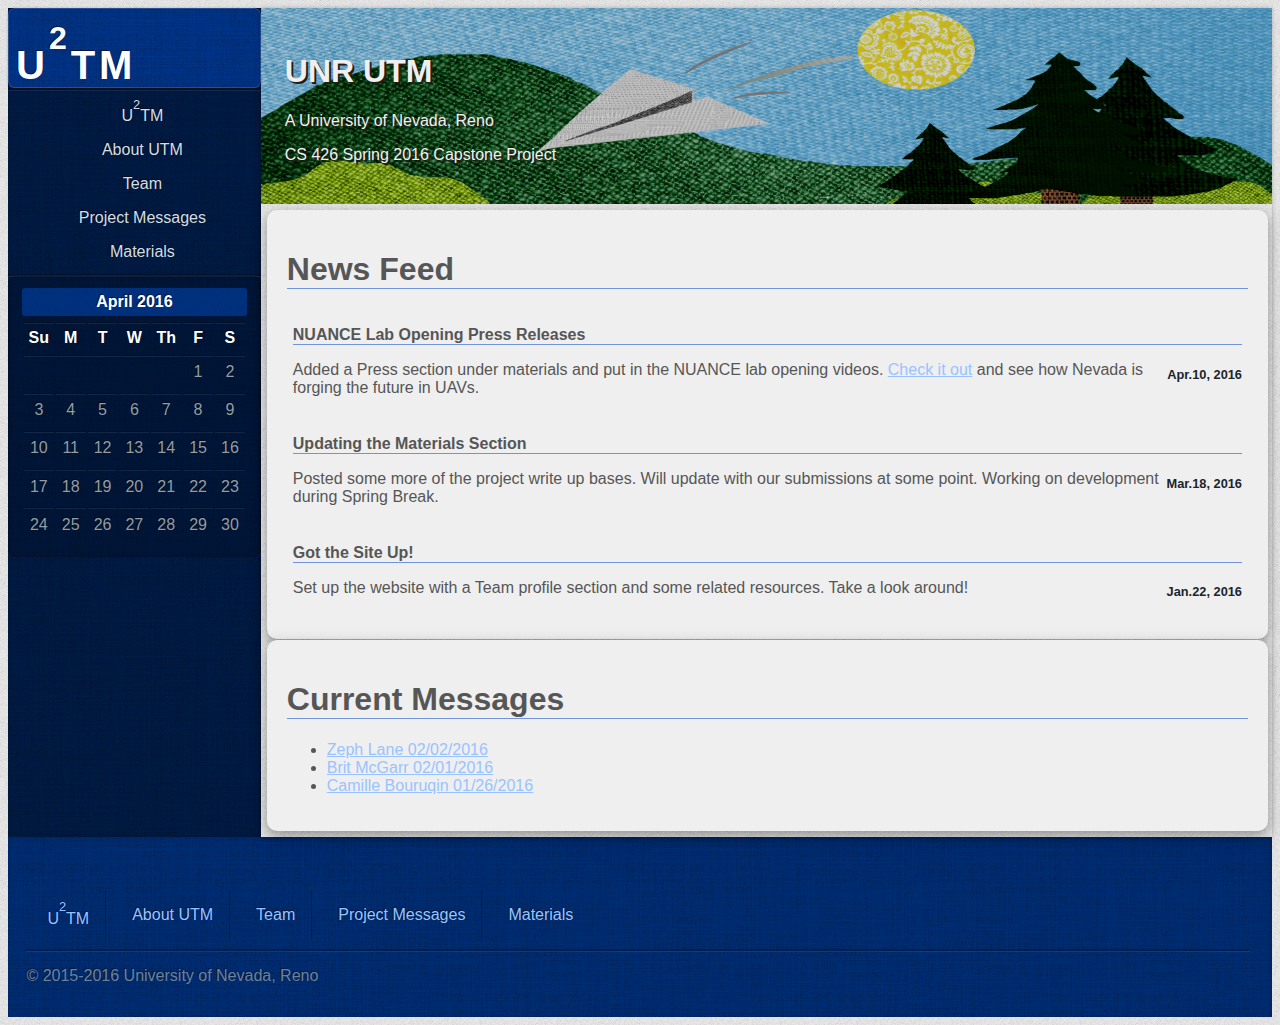
<file: index.html>
<!DOCTYPE HTML>
<html>

<!-- Comments start and end like this -->

<!-- Header info sets up the scripts, styles, and external needs of the page -->
<head>
	<title>UNR UTM</title>
	<meta charset="utf-8">

	<!-- Telling the page that there will be css styling -->
	<link rel="stylesheet" href="css/style.css">
</head>

<!-- Body is what will be displayed on the screen and its layout -->
<body>
	<!-- Divs are a better way to conceptually block out a page than tables to arrange elements, but they rely heavily on CSS for definition -->
	<!-- div can be described by "class" or "id" in text. IDs have a much higher specificity in CSS and must be defined individually -->
	<!-- Classes are a little more general and may share attributes with similar elements. Using either, keep this in mind. -->
	<div class="wrapper">
		<!-- Going to divide the page into two main containers: a sidebar and a content area within wrapper -->
		<div id="left-sidebar">
			<div id="logo">
				<h1>U<sup>2</sup>TM</h1>
			</div>
			
			<nav id="navigation">
				<!-- Lists come in unordered (ul) and ordered numerically (ol) -->
				<ul>
					<!-- a href sends the page to the link provided (STUB: empty for now) -->
					<li><a href="index.html">U<sup>2</sup>TM</a></li>
					<li><a href="about.html">About UTM</a></li>
					<li><a href="team.html">Team</a></li>
					<li><a href="project_messages.html">Project Messages</a></li>
					<li><a href="materials.html">Materials</a></li>
				</ul>
			</nav>
			
			<section class="section-calendar">
				<!-- Going to make calendar in ugly, clunky way to show tables for now -->
				<div class="inner-calendar">
					<table>
						<caption>April 2016</caption>
						<thead>
							<tr>
								<th scope="col" title="Sunday">Su</th>
								<th scope="col" title="Monday">M</th>
								<th scope="col" title="Tuesday">T</th>
								<th scope="col" title="Wednesday">W</th>
								<th scope="col" title="Thursday">Th</th>
								<th scope="col" title="Friday">F</th>
								<th scope="col" title="Saturday">S</th>
							</tr>
						</thead>
						<tbody>
							<tr>
							  <td colspan="5" class="pad"><span>&nbsp;</span></td>
							  <td><span>1</span></td>
							  <td><span>2</span></td>
							</tr>
							<tr>
							  <td><span>3</span></td>
							  <td><span>4</span></td>
							  <td><span>5</span></td>
								<td><span>6</span></td>
							  <td><span>7</span></td>
							  <td><span>8</span></td>
							  <td><span>9</span></td>
							</tr>
							<tr>

							  <td><span>10</span></td>
							  <td><span>11</span></td>
							  <td><span>12</span></td>
							  <td><span>13</span></td>
							  <td><span>14</span></td>
							  <td><span>15</span></td>
							  <td><span>16</span></td>
							</tr>
							<tr>

							  <td><span>17</span></td>
							  <td><span>18</span></td>
							  <td><span>19</span></td>
								<td><span>20</span></td>
							  <td><span>21</span></td>
							  <td><span>22</span></td>
							  <td><span>23</span></td>
							</tr>
							<tr>

							  <td><span>24</span></td>
							  <td><span>25</span></td>
							  <td><span>26</span></td>
							  <td><span>27</span></td>
							  <td><span>28</span></td>
                                <td><span>29</span></td>
                                <td><span>30</span></td>
							</tr>
						</tbody>
					</table>
				</div>
			</section>
		</div>
		
		<div id="content">
			<div class="logo-splash">
				<h1 class="splash-name">UNR UTM</h1>
				<p>A University of Nevada, Reno</p>
				<p>CS 426 Spring 2016 Capstone Project</p>
			</div>
			
			<div id="user-content">
				<div id="status-panel">
					<!-- This content, like the calendar, will be generated by request with Flask -->
					<!-- STUB: Making examples for now -->
					<h1>News Feed</h1>
					<div id="news-article">
						<h1>NUANCE Lab Opening Press Releases</h1>
						<h2>Apr.10, 2016</h2>
						<p>Added a Press section under materials and put in the NUANCE lab opening videos. <a href="press.html">Check it out</a> and see how Nevada is forging the future in UAVs.</p>
					</div>
					<div id="news-article">
						<h1>Updating the Materials Section</h1>
						<h2>Mar.18, 2016</h2>
						<p>Posted some more of the project write up bases. Will update with our submissions at some point. Working on development during Spring Break.</p>
					</div>

					<div id="news-article">
						<h1>Got the Site Up!</h1>
						<h2>Jan.22, 2016</h2>
						<p>Set up the website with a Team profile section and some related resources. Take a look around!</p>
					</div>
				</div>
				
				<div id="messages-panel">
					<h1>Current Messages</h1>
					<ul>
						<li><a href="messages/zephlane_02022016.html">Zeph Lane 02/02/2016</a></li>
						<li><a href="messages/britmcgarr_02012016.html">Brit McGarr 02/01/2016</a></li>
						<li><a href="messages/camillebourquin_01262016.html">Camille Bouruqin 01/26/2016</a></li>
					</ul>
				</div>
			</div>
		</div>
	</div>

	<!-- Footer will contain the contact and site-general navigation and sit below the wrapper class -->
	<div class="footer">
		<div id="site-navigation">
			<nav id="site-nav">
				<ul>
					<!-- a href sends the page to the link provided (STUB: empty for now) -->
					<li><a href="index.html">U<sup>2</sup>TM</a></li>
					<li><a href="about.html">About UTM</a></li>
					<li><a href="team.html">Team</a></li>
					<li><a href="project_messages.html">Project Messages</a></li>
					<li><a href="materials.html">Materials</a></li>
				</ul>
			</nav>
		</div>

		<div id="copyright">
			<p> &copy; 2015-2016 University of Nevada, Reno
		</div>
	</div>
</body>

</html>
<!-- Tags end like the above to signal that the section is complete -->
<!-- Leaving these open would be confusing to the receiving browser, and at best, they would apply through the page -->
</file>
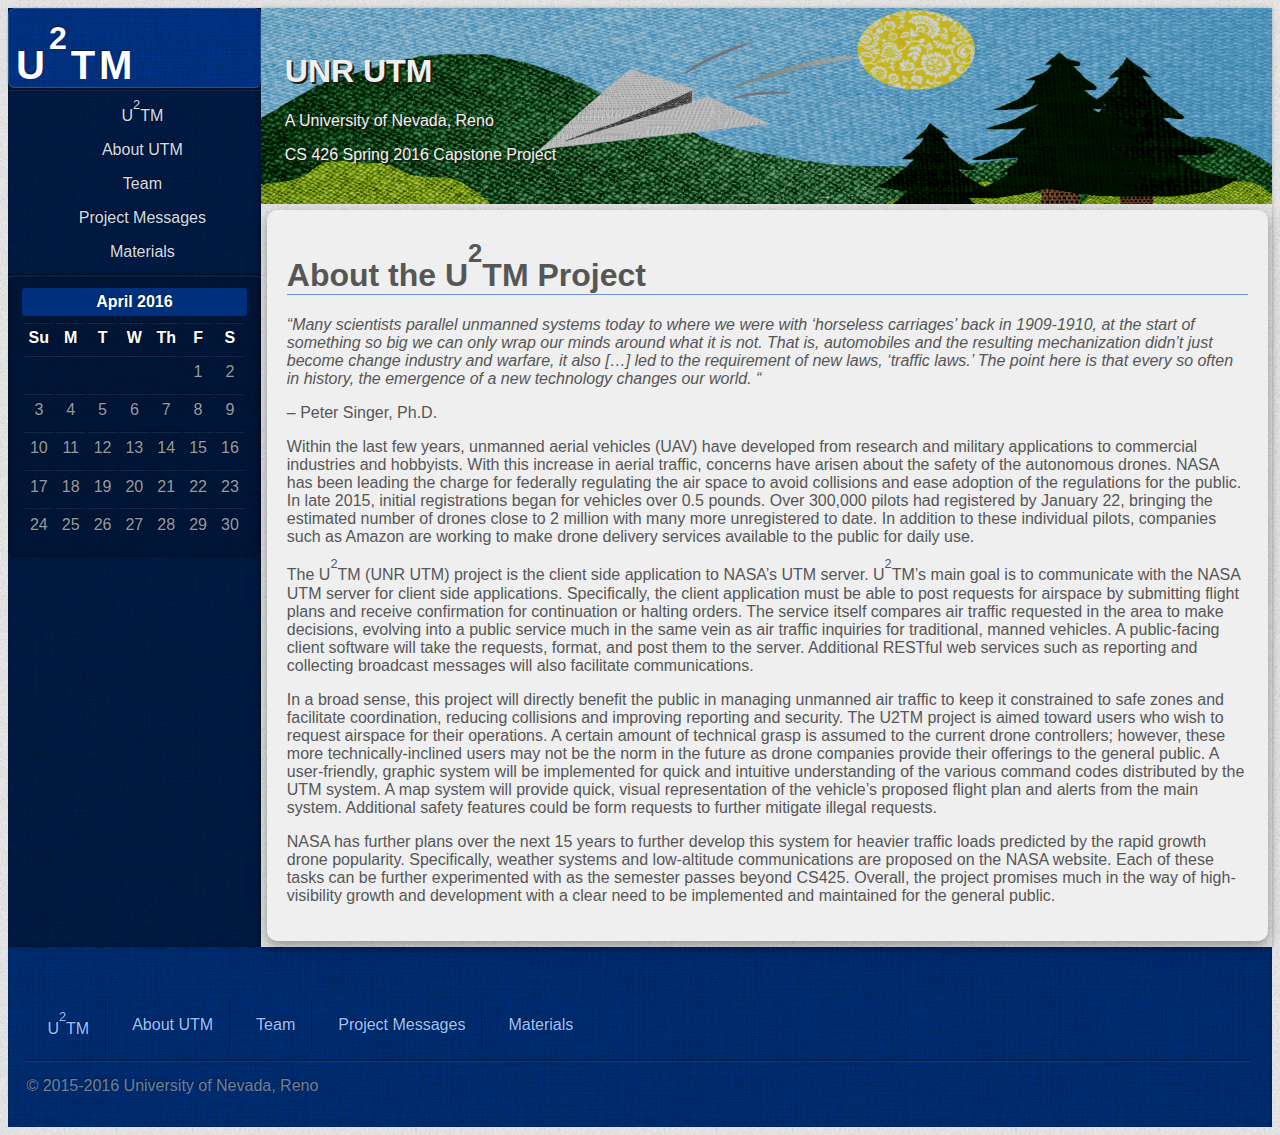
<file: about.html>
<!DOCTYPE HTML>
<html>

<!-- Comments start and end like this -->

<!-- Header info sets up the scripts, styles, and external needs of the page -->
<head>
	<title>About UTM</title>
	<meta charset="utf-8">

	<!-- Telling the page that there will be css styling -->
	<link rel="stylesheet" href="css/style.css">
</head>

<!-- Body is what will be displayed on the screen and its layout -->
<body>
	<!-- Divs are a better way to conceptually block out a page than tables to arrange elements, but they rely heavily on CSS for definition -->
	<!-- div can be described by "class" or "id" in text. IDs have a much higher specificity in CSS and must be defined individually -->
	<!-- Classes are a little more general and may share attributes with similar elements. Using either, keep this in mind. -->
	<div class="wrapper">
		<!-- Going to divide the page into two main containers: a sidebar and a content area within wrapper -->
		<div id="left-sidebar">
			<div id="logo">
				<h1>U<sup>2</sup>TM</h1>
			</div>

			<nav id="navigation">
				<!-- Lists come in unordered (ul) and ordered numerically (ol) -->
				<ul>
					<!-- a href sends the page to the link provided (STUB: empty for now) -->
					<li><a href="index.html">U<sup>2</sup>TM</a></li>
					<li><a href="about.html">About UTM</a></li>
					<li><a href="team.html">Team</a></li>
					<li><a href="project_messages.html">Project Messages</a></li>
					<li><a href="materials.html">Materials</a></li>
				</ul>
			</nav>

			<section class="section-calendar">
				<!-- Going to make calendar in ugly, clunky way to show tables for now -->
				<div class="inner-calendar">
					<table>
						<caption>April 2016</caption>
						<thead>
							<tr>
								<th scope="col" title="Sunday">Su</th>
								<th scope="col" title="Monday">M</th>
								<th scope="col" title="Tuesday">T</th>
								<th scope="col" title="Wednesday">W</th>
								<th scope="col" title="Thursday">Th</th>
								<th scope="col" title="Friday">F</th>
								<th scope="col" title="Saturday">S</th>
							</tr>
						</thead>
						<tbody>
							<tr>
							  <td colspan="5" class="pad"><span>&nbsp;</span></td>
							  <td><span>1</span></td>
							  <td><span>2</span></td>
							</tr>
							<tr>
							  <td><span>3</span></td>
							  <td><span>4</span></td>
							  <td><span>5</span></td>
								<td><span>6</span></td>
							  <td><span>7</span></td>
							  <td><span>8</span></td>
							  <td><span>9</span></td>
							</tr>
							<tr>

							  <td><span>10</span></td>
							  <td><span>11</span></td>
							  <td><span>12</span></td>
							  <td><span>13</span></td>
							  <td><span>14</span></td>
							  <td><span>15</span></td>
							  <td><span>16</span></td>
							</tr>
							<tr>

							  <td><span>17</span></td>
							  <td><span>18</span></td>
							  <td><span>19</span></td>
								<td><span>20</span></td>
							  <td><span>21</span></td>
							  <td><span>22</span></td>
							  <td><span>23</span></td>
							</tr>
							<tr>

							  <td><span>24</span></td>
							  <td><span>25</span></td>
							  <td><span>26</span></td>
							  <td><span>27</span></td>
							  <td><span>28</span></td>
                                <td><span>29</span></td>
                                <td><span>30</span></td>
							</tr>
						</tbody>
					</table>
				</div>
			</section>
		</div>

		<div id="content">
			<div class="logo-splash">
				<h1 class="splash-name">UNR UTM</h1>
				<p>A University of Nevada, Reno</p>
				<p>CS 426 Spring 2016 Capstone Project</p>
			</div>

			<div id="user-content">

				<div id="messages-panel">
                    <h1>About the U<sup>2</sup>TM Project</h1>

                    <p><i>“Many scientists parallel unmanned systems today to where we were with ‘horseless carriages’ back in 1909-1910, at the start of something so big we can only wrap our minds around what it is not. That is, automobiles and the resulting mechanization didn’t just become change industry and warfare, it also […] led to the requirement of new laws, ‘traffic laws.’ The point here is that every so often in history, the emergence of a new technology changes our world. “</i></p>
                    <p>– Peter Singer, Ph.D.</p>
                    <p>Within the last few years, unmanned aerial vehicles (UAV) have developed from research and military applications to commercial industries and hobbyists. With this increase in aerial traffic, concerns have arisen about the safety of the autonomous drones. NASA has been leading the charge for federally regulating the air space to avoid collisions and ease adoption of the regulations for the public. In late 2015, initial registrations began for vehicles over 0.5 pounds. Over 300,000 pilots had registered by January 22, bringing the estimated number of drones close to 2 million with many more unregistered to date. In addition to these individual pilots, companies such as Amazon are working to make drone delivery services available to the public for daily use.</p>
                    <p>The U<sup>2</sup>TM (UNR UTM) project is the client side application to NASA’s UTM server. U<sup>2</sup>TM’s main goal is to communicate with the NASA UTM server for client side applications. Specifically, the client application must be able to post requests for airspace by submitting flight plans and receive confirmation for continuation or halting orders. The service itself compares air traffic requested in the area to make decisions, evolving into a public service much in the same vein as air traffic inquiries for traditional, manned vehicles. A public-facing client software will take the requests, format, and post them to the server. Additional RESTful web services such as reporting and collecting broadcast messages will also facilitate communications.</p>
                    <p>In a broad sense, this project will directly benefit the public in managing unmanned air traffic to keep it constrained to safe zones and facilitate coordination, reducing collisions and improving reporting and security. The U2TM project is aimed toward users who wish to request airspace for their operations. A certain amount of technical grasp is assumed to the current drone controllers; however, these more technically-inclined users may not be the norm in the future as drone companies provide their offerings to the general public. A user-friendly, graphic system will be implemented for quick and intuitive understanding of the various command codes distributed by the UTM system. A map system will provide quick, visual representation of the vehicle’s proposed flight plan and alerts from the main system. Additional safety features could be form requests to further mitigate illegal requests.</p>
                    <p>NASA has further plans over the next 15 years to further develop this system for heavier traffic loads predicted by the rapid growth drone popularity. Specifically, weather systems and low-altitude communications are proposed on the NASA website. Each of these tasks can be further experimented with as the semester passes beyond CS425. Overall, the project promises much in the way of high-visibility growth and development with a clear need to be implemented and maintained for the general public.</p>
                </div>

			</div>
		</div>
	</div>

	<!-- Footer will contain the contact and site-general navigation and sit below the wrapper class -->
	<div class="footer">
		<div id="site-navigation">
			<nav id="site-nav">
				<ul>
					<!-- a href sends the page to the link provided (STUB: empty for now) -->
					<li><a href="index.html">U<sup>2</sup>TM</a></li>
					<li><a href="about.html">About UTM</a></li>
					<li><a href="team.html">Team</a></li>
					<li><a href="project_messages.html">Project Messages</a></li>
					<li><a href="materials.html">Materials</a></li>
				</ul>
			</nav>
		</div>

		<div id="copyright">
			<p> &copy; 2015-2016 University of Nevada, Reno
		</div>
	</div>
</body>

</html>
<!-- Tags end like the above to signal that the section is complete -->
<!-- Leaving these open would be confusing to the receiving browser, and at best, they would apply through the page -->
</file>
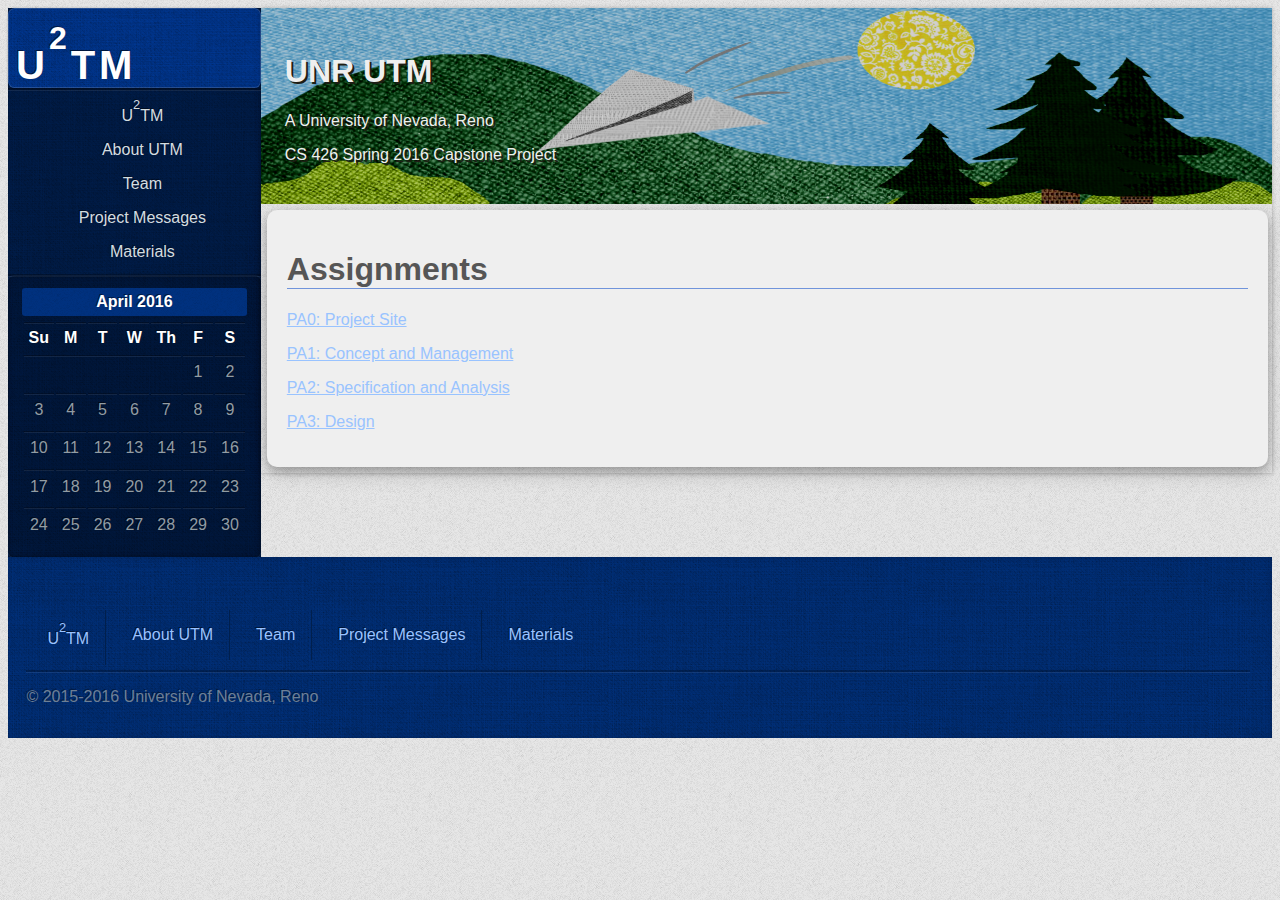
<file: assignments.html>
<!DOCTYPE HTML>
<html>

<!-- Comments start and end like this -->

<!-- Header info sets up the scripts, styles, and external needs of the page -->
<head>
	<title>Team Hours</title>
	<meta charset="utf-8">

	<!-- Telling the page that there will be css styling -->
	<link rel="stylesheet" href="css/style.css">
</head>

<!-- Body is what will be displayed on the screen and its layout -->
<body>
	<!-- Divs are a better way to conceptually block out a page than tables to arrange elements, but they rely heavily on CSS for definition -->
	<!-- div can be described by "class" or "id" in text. IDs have a much higher specificity in CSS and must be defined individually -->
	<!-- Classes are a little more general and may share attributes with similar elements. Using either, keep this in mind. -->
	<div class="wrapper">
		<!-- Going to divide the page into two main containers: a sidebar and a content area within wrapper -->
		<div id="left-sidebar">
			<div id="logo">
				<h1>U<sup>2</sup>TM</h1>
			</div>

			<nav id="navigation">
				<!-- Lists come in unordered (ul) and ordered numerically (ol) -->
				<ul>
					<!-- a href sends the page to the link provided (STUB: empty for now) -->
					<li><a href="index.html">U<sup>2</sup>TM</a></li>
					<li><a href="about.html">About UTM</a></li>
					<li><a href="team.html">Team</a></li>
					<li><a href="#">Project Messages</a></li>
					<li><a href="materials.html">Materials</a></li>
				</ul>
			</nav>

			<section class="section-calendar">
				<!-- Going to make calendar in ugly, clunky way to show tables for now -->
				<div class="inner-calendar">
					<table>
						<caption>April 2016</caption>
						<thead>
							<tr>
								<th scope="col" title="Sunday">Su</th>
								<th scope="col" title="Monday">M</th>
								<th scope="col" title="Tuesday">T</th>
								<th scope="col" title="Wednesday">W</th>
								<th scope="col" title="Thursday">Th</th>
								<th scope="col" title="Friday">F</th>
								<th scope="col" title="Saturday">S</th>
							</tr>
						</thead>
						<tbody>
							<tr>
							  <td colspan="5" class="pad"><span>&nbsp;</span></td>
							  <td><span>1</span></td>
							  <td><span>2</span></td>
							</tr>
							<tr>
							  <td><span>3</span></td>
							  <td><span>4</span></td>
							  <td><span>5</span></td>
								<td><span>6</span></td>
							  <td><span>7</span></td>
							  <td><span>8</span></td>
							  <td><span>9</span></td>
							</tr>
							<tr>

							  <td><span>10</span></td>
							  <td><span>11</span></td>
							  <td><span>12</span></td>
							  <td><span>13</span></td>
							  <td><span>14</span></td>
							  <td><span>15</span></td>
							  <td><span>16</span></td>
							</tr>
							<tr>

							  <td><span>17</span></td>
							  <td><span>18</span></td>
							  <td><span>19</span></td>
								<td><span>20</span></td>
							  <td><span>21</span></td>
							  <td><span>22</span></td>
							  <td><span>23</span></td>
							</tr>
							<tr>

							  <td><span>24</span></td>
							  <td><span>25</span></td>
							  <td><span>26</span></td>
							  <td><span>27</span></td>
							  <td><span>28</span></td>
                                <td><span>29</span></td>
                                <td><span>30</span></td>
							</tr>
						</tbody>
					</table>
				</div>
			</section>
		</div>

		<div id="content">
			<div class="logo-splash">
				<h1 class="splash-name">UNR UTM</h1>
				<p>A University of Nevada, Reno</p>
				<p>CS 426 Spring 2016 Capstone Project</p>
			</div>

			<div id="user-content">

				<div id="messages-panel">
                    <h1>Assignments</h1>

                    <p><a href="SP2016_PWEB.pdf">PA0: Project Site</a></p>
					<p><a href="SP2016_P1.pdf">PA1: Concept and Management</a></p>
					<p><a href="SP2016_P2.pdf">PA2: Specification and Analysis</a></p>
					<p><a href="SP2016_P3.pdf">PA3: Design</a></p>

                </div>

			</div>
		</div>
	</div>

	<!-- Footer will contain the contact and site-general navigation and sit below the wrapper class -->
	<div class="footer">
		<div id="site-navigation">
			<nav id="site-nav">
				<ul>
					<!-- a href sends the page to the link provided (STUB: empty for now) -->
					<li><a href="index.html">U<sup>2</sup>TM</a></li>
					<li><a href="about.html">About UTM</a></li>
					<li><a href="team.html">Team</a></li>
					<li><a href="project_messages.html">Project Messages</a></li>
					<li><a href="materials.html">Materials</a></li>
				</ul>
			</nav>
		</div>

		<div id="copyright">
			<p> &copy; 2015-2016 University of Nevada, Reno
		</div>
	</div>
</body>

</html>
<!-- Tags end like the above to signal that the section is complete -->
<!-- Leaving these open would be confusing to the receiving browser, and at best, they would apply through the page -->
</file>
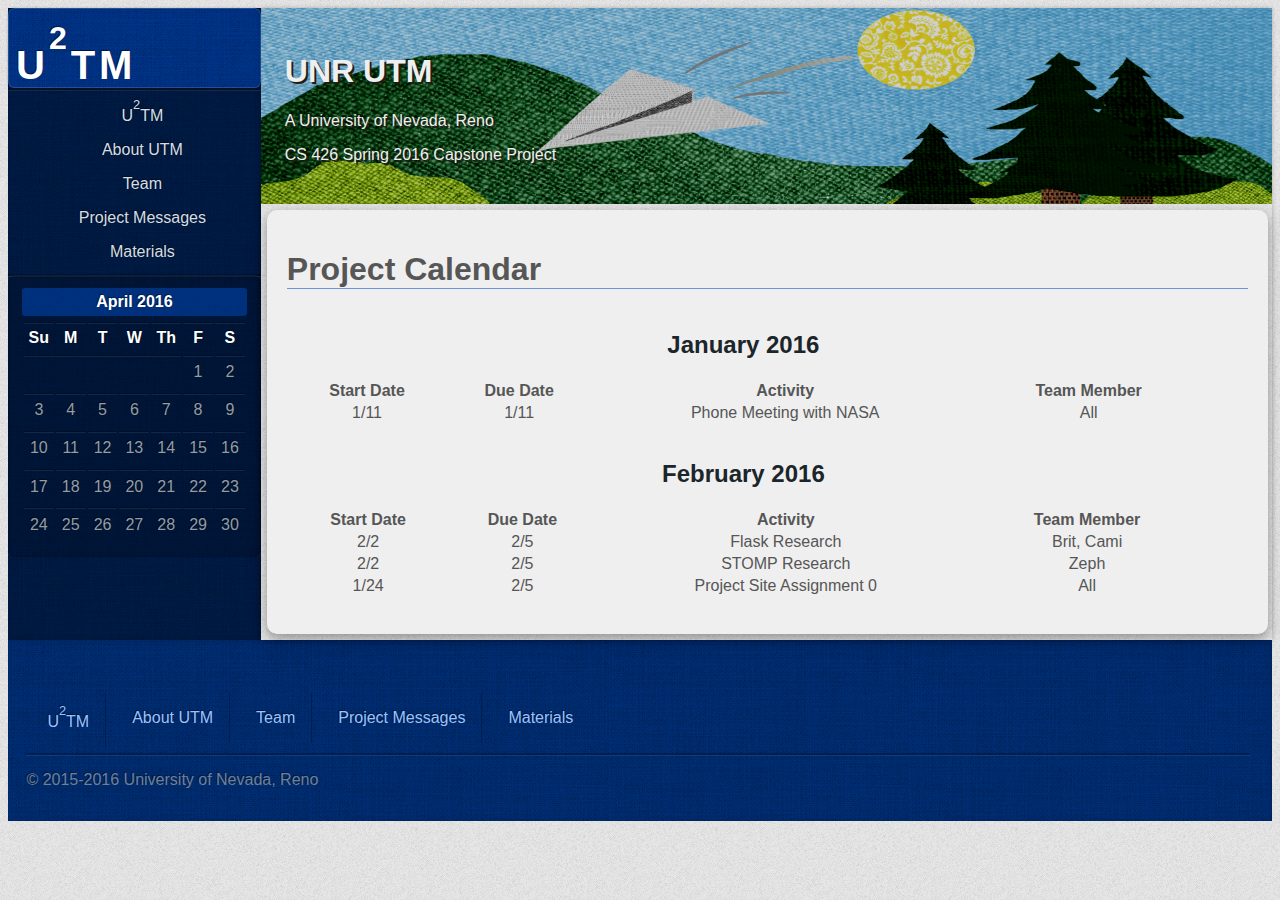
<file: calendar.html>
<!DOCTYPE HTML>
<html>

<!-- Comments start and end like this -->

<!-- Header info sets up the scripts, styles, and external needs of the page -->
<head>
	<title>Team Hours</title>
	<meta charset="utf-8">

	<!-- Telling the page that there will be css styling -->
	<link rel="stylesheet" href="css/style.css">
</head>

<!-- Body is what will be displayed on the screen and its layout -->
<body>
	<!-- Divs are a better way to conceptually block out a page than tables to arrange elements, but they rely heavily on CSS for definition -->
	<!-- div can be described by "class" or "id" in text. IDs have a much higher specificity in CSS and must be defined individually -->
	<!-- Classes are a little more general and may share attributes with similar elements. Using either, keep this in mind. -->
	<div class="wrapper">
		<!-- Going to divide the page into two main containers: a sidebar and a content area within wrapper -->
		<div id="left-sidebar">
			<div id="logo">
				<h1>U<sup>2</sup>TM</h1>
			</div>

			<nav id="navigation">
				<!-- Lists come in unordered (ul) and ordered numerically (ol) -->
				<ul>
					<!-- a href sends the page to the link provided (STUB: empty for now) -->
					<li><a href="index.html">U<sup>2</sup>TM</a></li>
					<li><a href="about.html">About UTM</a></li>
					<li><a href="team.html">Team</a></li>
					<li><a href="#">Project Messages</a></li>
					<li><a href="materials.html">Materials</a></li>
				</ul>
			</nav>

			<section class="section-calendar">
				<!-- Going to make calendar in ugly, clunky way to show tables for now -->
				<div class="inner-calendar">
					<table>
						<caption>April 2016</caption>
						<thead>
							<tr>
								<th scope="col" title="Sunday">Su</th>
								<th scope="col" title="Monday">M</th>
								<th scope="col" title="Tuesday">T</th>
								<th scope="col" title="Wednesday">W</th>
								<th scope="col" title="Thursday">Th</th>
								<th scope="col" title="Friday">F</th>
								<th scope="col" title="Saturday">S</th>
							</tr>
						</thead>
						<tbody>
							<tr>
							  <td colspan="5" class="pad"><span>&nbsp;</span></td>
							  <td><span>1</span></td>
							  <td><span>2</span></td>
							</tr>
							<tr>
							  <td><span>3</span></td>
							  <td><span>4</span></td>
							  <td><span>5</span></td>
								<td><span>6</span></td>
							  <td><span>7</span></td>
							  <td><span>8</span></td>
							  <td><span>9</span></td>
							</tr>
							<tr>

							  <td><span>10</span></td>
							  <td><span>11</span></td>
							  <td><span>12</span></td>
							  <td><span>13</span></td>
							  <td><span>14</span></td>
							  <td><span>15</span></td>
							  <td><span>16</span></td>
							</tr>
							<tr>

							  <td><span>17</span></td>
							  <td><span>18</span></td>
							  <td><span>19</span></td>
								<td><span>20</span></td>
							  <td><span>21</span></td>
							  <td><span>22</span></td>
							  <td><span>23</span></td>
							</tr>
							<tr>

							  <td><span>24</span></td>
							  <td><span>25</span></td>
							  <td><span>26</span></td>
							  <td><span>27</span></td>
							  <td><span>28</span></td>
                                <td><span>29</span></td>
                                <td><span>30</span></td>
							</tr>
						</tbody>
					</table>
				</div>
			</section>
		</div>

		<div id="content">
			<div class="logo-splash">
				<h1 class="splash-name">UNR UTM</h1>
				<p>A University of Nevada, Reno</p>
				<p>CS 426 Spring 2016 Capstone Project</p>
			</div>

			<div id="user-content">

				<div id="messages-panel">
                    <h1>Project Calendar</h1>

                    <table>
                        <caption><h2>January 2016</h2></caption>
                        <thead>
							<tr>
								<th scope="col" title="Start Date">Start Date</th>
								<th scope="col" title="Due Date">Due Date</th>
								<th scope="col" title="Activity">Activity</th>
                                <th scope="col" title="Team Member">Team Member</th>
							</tr>
						</thead>

                        <tbody>
                            <tr>
                                <td><span>1/11</span></td>
                                <td><span>1/11</span></td>
                                <td><span>Phone Meeting with NASA</span></td>
                                <td><span>All</span></td>
                            </tr>
                        </tbody>
                    </table>

                    <table>
                        <caption><h2>February 2016</h2></caption>
                        <thead>
							<tr>
								<th scope="col" title="Start Date">Start Date</th>
								<th scope="col" title="Due Date">Due Date</th>
								<th scope="col" title="Activity">Activity</th>
                                <th scope="col" title="Team Member">Team Member</th>
							</tr>
						</thead>

                        <tbody>
                            <tr>
                                <td><span>2/2</span></td>
                                <td><span>2/5</span></td>
                                <td><span>Flask Research</span></td>
                                <td><span>Brit, Cami</span></td>
                            </tr>
                            <tr>
                                <td><span>2/2</span></td>
                                <td><span>2/5</span></td>
                                <td><span>STOMP Research</span></td>
                                <td><span>Zeph</span></td>
                            </tr>
                            <tr>
                                <td><span>1/24</span></td>
                                <td><span>2/5</span></td>
                                <td><span>Project Site Assignment 0</span></td>
                                <td><span>All</span></td>
                            </tr>
                        </tbody>
                    </table>

                </div>

			</div>
		</div>
	</div>

	<!-- Footer will contain the contact and site-general navigation and sit below the wrapper class -->
	<div class="footer">
		<div id="site-navigation">
			<nav id="site-nav">
				<ul>
					<!-- a href sends the page to the link provided (STUB: empty for now) -->
					<li><a href="index.html">U<sup>2</sup>TM</a></li>
					<li><a href="about.html">About UTM</a></li>
					<li><a href="team.html">Team</a></li>
					<li><a href="project_messages.html">Project Messages</a></li>
					<li><a href="materials.html">Materials</a></li>
				</ul>
			</nav>
		</div>

		<div id="copyright">
			<p> &copy; 2015-2016 University of Nevada, Reno
		</div>
	</div>
</body>

</html>
<!-- Tags end like the above to signal that the section is complete -->
<!-- Leaving these open would be confusing to the receiving browser, and at best, they would apply through the page -->
</file>
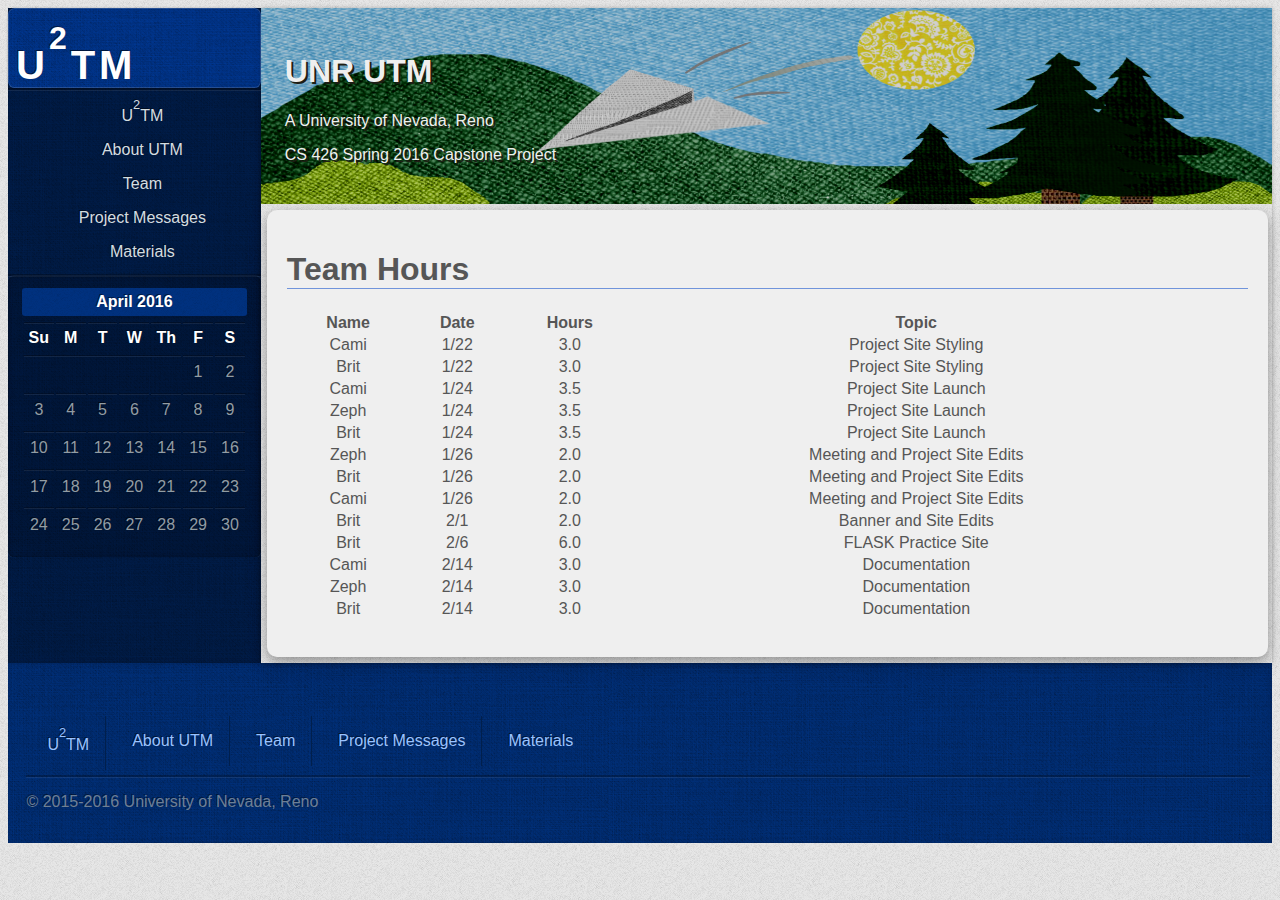
<file: hours.html>
<!DOCTYPE HTML>
<html>

<!-- Comments start and end like this -->

<!-- Header info sets up the scripts, styles, and external needs of the page -->
<head>
	<title>Team Hours</title>
	<meta charset="utf-8">

	<!-- Telling the page that there will be css styling -->
	<link rel="stylesheet" href="css/style.css">
</head>

<!-- Body is what will be displayed on the screen and its layout -->
<body>
	<!-- Divs are a better way to conceptually block out a page than tables to arrange elements, but they rely heavily on CSS for definition -->
	<!-- div can be described by "class" or "id" in text. IDs have a much higher specificity in CSS and must be defined individually -->
	<!-- Classes are a little more general and may share attributes with similar elements. Using either, keep this in mind. -->
	<div class="wrapper">
		<!-- Going to divide the page into two main containers: a sidebar and a content area within wrapper -->
		<div id="left-sidebar">
			<div id="logo">
				<h1>U<sup>2</sup>TM</h1>
			</div>

			<nav id="navigation">
				<!-- Lists come in unordered (ul) and ordered numerically (ol) -->
				<ul>
					<!-- a href sends the page to the link provided (STUB: empty for now) -->
					<li><a href="index.html">U<sup>2</sup>TM</a></li>
					<li><a href="about.html">About UTM</a></li>
					<li><a href="team.html">Team</a></li>
					<li><a href="#">Project Messages</a></li>
					<li><a href="materials.html">Materials</a></li>
				</ul>
			</nav>

			<section class="section-calendar">
				<!-- Going to make calendar in ugly, clunky way to show tables for now -->
				<div class="inner-calendar">
					<table>
						<caption>April 2016</caption>
						<thead>
							<tr>
								<th scope="col" title="Sunday">Su</th>
								<th scope="col" title="Monday">M</th>
								<th scope="col" title="Tuesday">T</th>
								<th scope="col" title="Wednesday">W</th>
								<th scope="col" title="Thursday">Th</th>
								<th scope="col" title="Friday">F</th>
								<th scope="col" title="Saturday">S</th>
							</tr>
						</thead>
						<tbody>
							<tr>
							  <td colspan="5" class="pad"><span>&nbsp;</span></td>
							  <td><span>1</span></td>
							  <td><span>2</span></td>
							</tr>
							<tr>
							  <td><span>3</span></td>
							  <td><span>4</span></td>
							  <td><span>5</span></td>
								<td><span>6</span></td>
							  <td><span>7</span></td>
							  <td><span>8</span></td>
							  <td><span>9</span></td>
							</tr>
							<tr>

							  <td><span>10</span></td>
							  <td><span>11</span></td>
							  <td><span>12</span></td>
							  <td><span>13</span></td>
							  <td><span>14</span></td>
							  <td><span>15</span></td>
							  <td><span>16</span></td>
							</tr>
							<tr>

							  <td><span>17</span></td>
							  <td><span>18</span></td>
							  <td><span>19</span></td>
								<td><span>20</span></td>
							  <td><span>21</span></td>
							  <td><span>22</span></td>
							  <td><span>23</span></td>
							</tr>
							<tr>

							  <td><span>24</span></td>
							  <td><span>25</span></td>
							  <td><span>26</span></td>
							  <td><span>27</span></td>
							  <td><span>28</span></td>
                                <td><span>29</span></td>
                                <td><span>30</span></td>
							</tr>
						</tbody>
					</table>
				</div>
			</section>
		</div>

		<div id="content">
			<div class="logo-splash">
				<h1 class="splash-name">UNR UTM</h1>
				<p>A University of Nevada, Reno</p>
				<p>CS 426 Spring 2016 Capstone Project</p>
			</div>

			<div id="user-content">

				<div id="messages-panel">
                    <h1>Team Hours</h1>

                    <table>
                        <thead>
							<tr>
								<th scope="col" title="Name">Name</th>
								<th scope="col" title="Date">Date</th>
								<th scope="col" title="Hours">Hours</th>
                                <th scope="col" title="Topic">Topic</th>
							</tr>
						</thead>

                        <tbody>
                            <tr>
                                <td><span>Cami</span></td>
                                <td><span>1/22</span></td>
                                <td><span>3.0</span></td>
                                <td><span>Project Site Styling</span></td>
                            </tr>
                            <tr>
                                <td><span>Brit</span></td>
                                <td><span>1/22</span></td>
                                <td><span>3.0</span></td>
                                <td><span>Project Site Styling</span></td>
                            </tr>
                            <tr>
                                <td><span>Cami</span></td>
                                <td><span>1/24</span></td>
                                <td><span>3.5</span></td>
                                <td><span>Project Site Launch</span></td>
                            </tr>
                            <tr>
                                <td><span>Zeph</span></td>
                                <td><span>1/24</span></td>
                                <td><span>3.5</span></td>
                                <td><span>Project Site Launch</span></td>
                            </tr>
                            <tr>
                                <td><span>Brit</span></td>
                                <td><span>1/24</span></td>
                                <td><span>3.5</span></td>
                                <td><span>Project Site Launch</span></td>
                            </tr>
							<tr>
								<td><span>Zeph</span></td>
                                <td><span>1/26</span></td>
                                <td><span>2.0</span></td>
                                <td><span>Meeting and Project Site Edits</span></td>
							</tr>
							<tr>
								<td><span>Brit</span></td>
                                <td><span>1/26</span></td>
                                <td><span>2.0</span></td>
                                <td><span>Meeting and Project Site Edits</span></td>
							</tr>
							<tr>
								<td><span>Cami</span></td>
                                <td><span>1/26</span></td>
                                <td><span>2.0</span></td>
                                <td><span>Meeting and Project Site Edits</span></td>
							</tr>
							<tr>
								<td><span>Brit</span></td>
								<td><span>2/1</span></td>
								<td><span>2.0</span></td>
								<td><span>Banner and Site Edits</span></td>
							</tr>
							<tr>
								<td><span>Brit</span></td>
								<td><span>2/6</span></td>
								<td><span>6.0</span></td>
								<td><span>FLASK Practice Site</span></td>
							</tr>
							<tr>
								<td><span>Cami</span></td>
								<td><span>2/14</span></td>
								<td><span>3.0</span></td>
								<td><span>Documentation</span></td>
							</tr>
							<tr>
								<td><span>Zeph</span></td>
								<td><span>2/14</span></td>
								<td><span>3.0</span></td>
								<td><span>Documentation</span></td>
							</tr>
						<tr>
								<td><span>Brit</span></td>
								<td><span>2/14</span></td>
								<td><span>3.0</span></td>
								<td><span>Documentation</span></td>
							</tr>
                        </tbody>
                    </table>

                </div>

			</div>
		</div>
	</div>

	<!-- Footer will contain the contact and site-general navigation and sit below the wrapper class -->
	<div class="footer">
		<div id="site-navigation">
			<nav id="site-nav">
				<ul>
					<!-- a href sends the page to the link provided (STUB: empty for now) -->
					<li><a href="index.html">U<sup>2</sup>TM</a></li>
					<li><a href="about.html">About UTM</a></li>
					<li><a href="team.html">Team</a></li>
					<li><a href="project_messages.html">Project Messages</a></li>
					<li><a href="materials.html">Materials</a></li>
				</ul>
			</nav>
		</div>

		<div id="copyright">
			<p> &copy; 2015-2016 University of Nevada, Reno
		</div>
	</div>
</body>

</html>
<!-- Tags end like the above to signal that the section is complete -->
<!-- Leaving these open would be confusing to the receiving browser, and at best, they would apply through the page -->
</file>
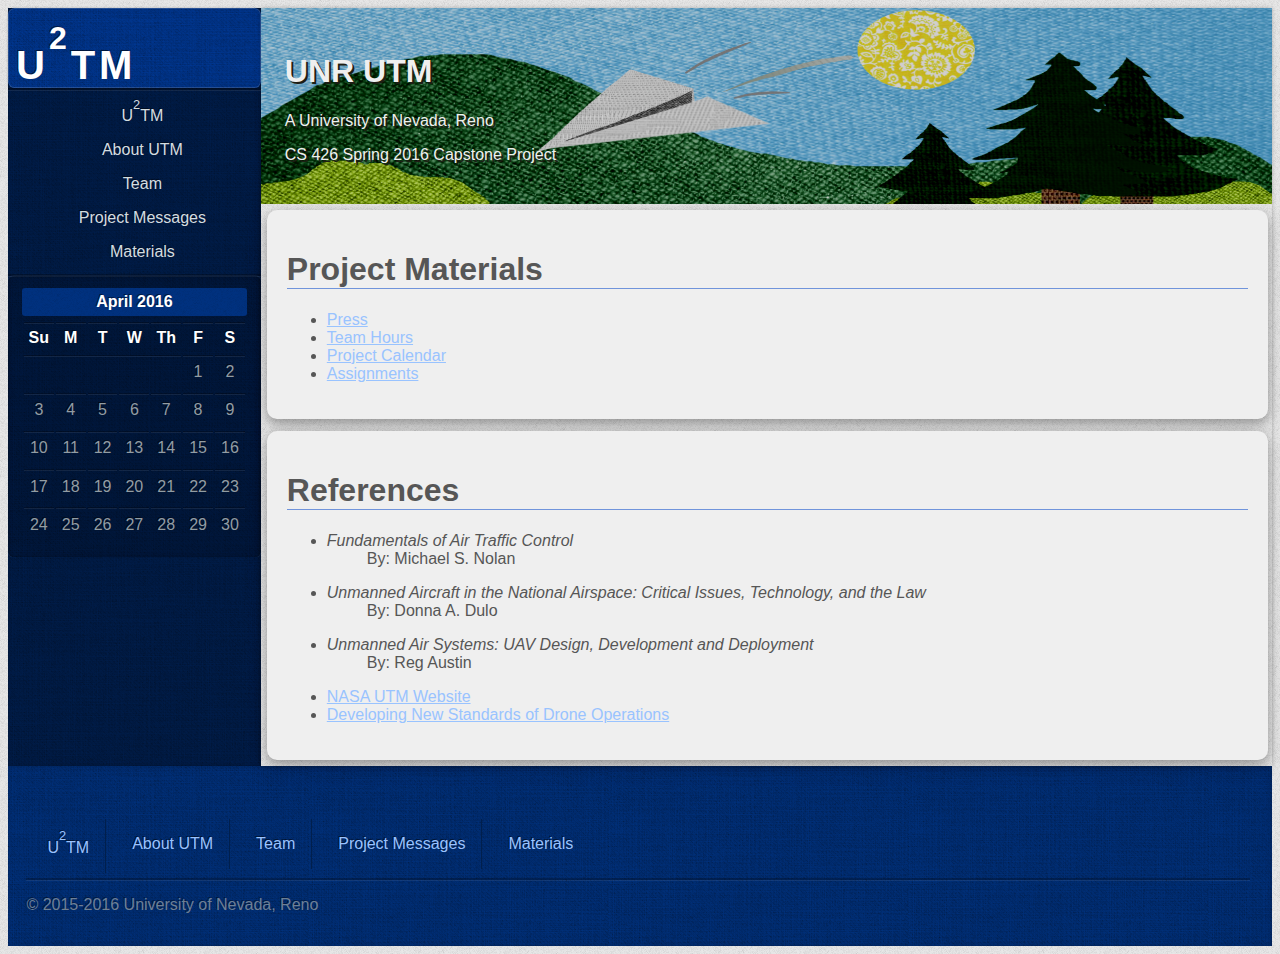
<file: materials.html>
<!DOCTYPE HTML>
<html>
    <head>

        <title>Materials</title>
        <meta charset="utf-8">

        <link rel="stylesheet" href="css/style.css">

    </head>

    <body>
        <!-- Divs are a better way to conceptually block out a page than tables to arrange elements, but they rely heavily on CSS for definition -->
	<!-- div can be described by "class" or "id" in text. IDs have a much higher specificity in CSS and must be defined individually -->
	<!-- Classes are a little more general and may share attributes with similar elements. Using either, keep this in mind. -->
	<div class="wrapper">
		<!-- Going to divide the page into two main containers: a sidebar and a content area within wrapper -->
		<div id="left-sidebar">
			<div id="logo">
				<h1>U<sup>2</sup>TM</h1>
			</div>

			<nav id="navigation">
				<!-- Lists come in unordered (ul) and ordered numerically (ol) -->
				<ul>
					<!-- a href sends the page to the link provided (STUB: empty for now) -->
					<li><a href="index.html">U<sup>2</sup>TM</a></li>
					<li><a href="about.html">About UTM</a></li>
					<li><a href="team.html">Team</a></li>
					<li><a href="project_messages.html">Project Messages</a></li>
					<li><a href="materials.html">Materials</a></li>
				</ul>
			</nav>

			<section class="section-calendar">
				<!-- Going to make calendar in ugly, clunky way to show tables for now -->
				<div class="inner-calendar">
					<table>
						<caption>April 2016</caption>
						<thead>
							<tr>
								<th scope="col" title="Sunday">Su</th>
								<th scope="col" title="Monday">M</th>
								<th scope="col" title="Tuesday">T</th>
								<th scope="col" title="Wednesday">W</th>
								<th scope="col" title="Thursday">Th</th>
								<th scope="col" title="Friday">F</th>
								<th scope="col" title="Saturday">S</th>
							</tr>
						</thead>
						<tbody>
							<tr>
							  <td colspan="5" class="pad"><span>&nbsp;</span></td>
							  <td><span>1</span></td>
							  <td><span>2</span></td>
							</tr>
							<tr>
							  <td><span>3</span></td>
							  <td><span>4</span></td>
							  <td><span>5</span></td>
								<td><span>6</span></td>
							  <td><span>7</span></td>
							  <td><span>8</span></td>
							  <td><span>9</span></td>
							</tr>
							<tr>

							  <td><span>10</span></td>
							  <td><span>11</span></td>
							  <td><span>12</span></td>
							  <td><span>13</span></td>
							  <td><span>14</span></td>
							  <td><span>15</span></td>
							  <td><span>16</span></td>
							</tr>
							<tr>

							  <td><span>17</span></td>
							  <td><span>18</span></td>
							  <td><span>19</span></td>
								<td><span>20</span></td>
							  <td><span>21</span></td>
							  <td><span>22</span></td>
							  <td><span>23</span></td>
							</tr>
							<tr>

							  <td><span>24</span></td>
							  <td><span>25</span></td>
							  <td><span>26</span></td>
							  <td><span>27</span></td>
							  <td><span>28</span></td>
                                <td><span>29</span></td>
                                <td><span>30</span></td>
							</tr>
						</tbody>
					</table>
				</div>
			</section>
		</div>
        <div id="content">
			<div class="logo-splash">
				<h1 class="splash-name">UNR UTM</h1>
				<p>A University of Nevada, Reno</p>
				<p>CS 426 Spring 2016 Capstone Project</p>
			</div>

			<div id="user-content">
				<div id="messages-panel">
					<h1>Project Materials</h1>
					<ul>
						<li><a href="press.html">Press</a></li>
						<li><a href="hours.html">Team Hours</a></li>
						<li><a href="calendar.html">Project Calendar</a></li>
						<li><a href="assignments.html">Assignments</a></li>
					</ul>
				</div>
			</div>

            <div id="user-content">

                <div id ="messages-panel">
                    <h1>References</h1>
                    <ul>
                        <li><i>Fundamentals of Air Traffic Control</i></li>
                            <ul>By: Michael S. Nolan</ul>
                        <li><i>Unmanned Aircraft in the National Airspace: Critical Issues, Technology, and the Law</i></li>
                            <ul>By: Donna A. Dulo</ul>
                        <li><i>Unmanned Air Systems: UAV Design, Development and Deployment</i></li>
                            <ul>By: Reg Austin</ul>
                        <li><a href="http://utm.arc.nasa.gov/index.shtml">NASA UTM Website</a></li>
                        <li><a href="https://www.nasa.gov/ames/image-feature/developing-new-standards-of-drone-operations">Developing New Standards of Drone Operations</a></li>
                    </ul>
                </div>
            </div>
        </div>
    </div>
        <!-- Footer will contain the contact and site-general navigation and sit below the wrapper class -->
        <div class="footer">
			<div id="site-navigation">
				<nav id="site-nav">
					<ul>
						<!-- a href sends the page to the link provided (STUB: empty for now) -->
						<li><a href="index.html">U<sup>2</sup>TM</a></li>
						<li><a href="about.html">About UTM</a></li>
						<li><a href="team.html">Team</a></li>
						<li><a href="project_messages.html">Project Messages</a></li>
						<li><a href="materials.html">Materials</a></li>
					</ul>
				</nav>
			</div>

			<div id="copyright">
				<p> &copy; 2015-2016 University of Nevada, Reno
			</div>
		</div>

    </body>

</html>
</file>
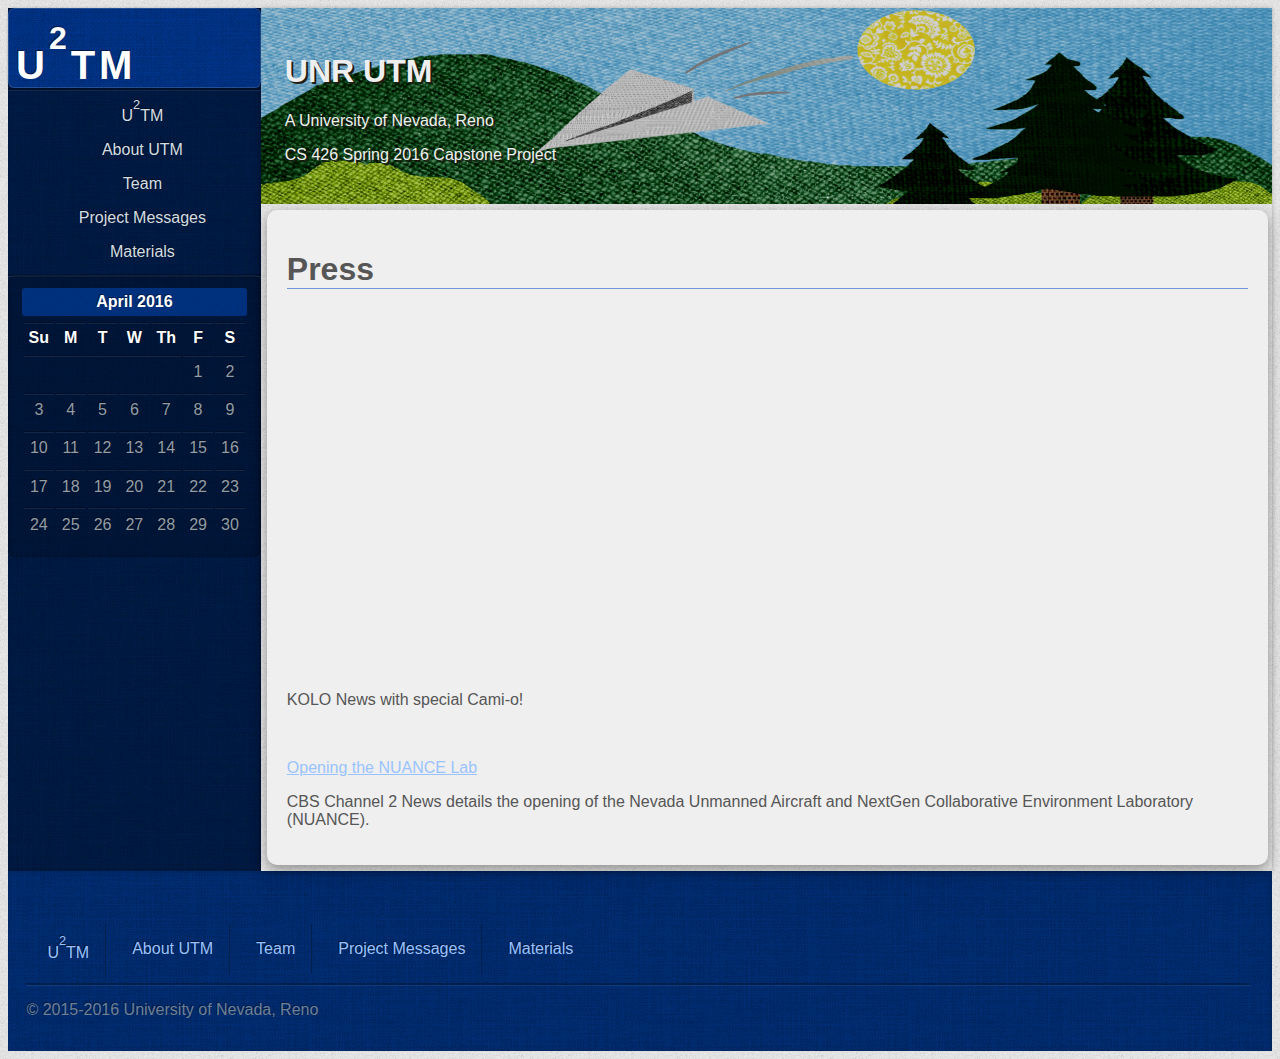
<file: press.html>
<!DOCTYPE HTML>
<html>

<!-- Comments start and end like this -->

<!-- Header info sets up the scripts, styles, and external needs of the page -->
<head>
	<title>Team Hours</title>
	<meta charset="utf-8">

	<!-- Telling the page that there will be css styling -->
	<link rel="stylesheet" href="css/style.css">
</head>

<!-- Body is what will be displayed on the screen and its layout -->
<body>
	<!-- Divs are a better way to conceptually block out a page than tables to arrange elements, but they rely heavily on CSS for definition -->
	<!-- div can be described by "class" or "id" in text. IDs have a much higher specificity in CSS and must be defined individually -->
	<!-- Classes are a little more general and may share attributes with similar elements. Using either, keep this in mind. -->
	<div class="wrapper">
		<!-- Going to divide the page into two main containers: a sidebar and a content area within wrapper -->
		<div id="left-sidebar">
			<div id="logo">
				<h1>U<sup>2</sup>TM</h1>
			</div>

			<nav id="navigation">
				<!-- Lists come in unordered (ul) and ordered numerically (ol) -->
				<ul>
					<!-- a href sends the page to the link provided (STUB: empty for now) -->
					<li><a href="index.html">U<sup>2</sup>TM</a></li>
					<li><a href="about.html">About UTM</a></li>
					<li><a href="team.html">Team</a></li>
					<li><a href="#">Project Messages</a></li>
					<li><a href="materials.html">Materials</a></li>
				</ul>
			</nav>

			<section class="section-calendar">
				<!-- Going to make calendar in ugly, clunky way to show tables for now -->
				<div class="inner-calendar">
					<table>
						<caption>April 2016</caption>
						<thead>
							<tr>
								<th scope="col" title="Sunday">Su</th>
								<th scope="col" title="Monday">M</th>
								<th scope="col" title="Tuesday">T</th>
								<th scope="col" title="Wednesday">W</th>
								<th scope="col" title="Thursday">Th</th>
								<th scope="col" title="Friday">F</th>
								<th scope="col" title="Saturday">S</th>
							</tr>
						</thead>
						<tbody>
							<tr>
							  <td colspan="5" class="pad"><span>&nbsp;</span></td>
							  <td><span>1</span></td>
							  <td><span>2</span></td>
							</tr>
							<tr>
							  <td><span>3</span></td>
							  <td><span>4</span></td>
							  <td><span>5</span></td>
								<td><span>6</span></td>
							  <td><span>7</span></td>
							  <td><span>8</span></td>
							  <td><span>9</span></td>
							</tr>
							<tr>

							  <td><span>10</span></td>
							  <td><span>11</span></td>
							  <td><span>12</span></td>
							  <td><span>13</span></td>
							  <td><span>14</span></td>
							  <td><span>15</span></td>
							  <td><span>16</span></td>
							</tr>
							<tr>

							  <td><span>17</span></td>
							  <td><span>18</span></td>
							  <td><span>19</span></td>
								<td><span>20</span></td>
							  <td><span>21</span></td>
							  <td><span>22</span></td>
							  <td><span>23</span></td>
							</tr>
							<tr>

							  <td><span>24</span></td>
							  <td><span>25</span></td>
							  <td><span>26</span></td>
							  <td><span>27</span></td>
							  <td><span>28</span></td>
                                <td><span>29</span></td>
                                <td><span>30</span></td>
							</tr>
						</tbody>
					</table>
				</div>
			</section>
		</div>

		<div id="content">
			<div class="logo-splash">
				<h1 class="splash-name">UNR UTM</h1>
				<p>A University of Nevada, Reno</p>
				<p>CS 426 Spring 2016 Capstone Project</p>
			</div>

			<div id="user-content">

				<div id="messages-panel">
                    <h1>Press</h1>

                    <iframe scrolling="no" frameborder="0" allowfullscreen webkitallowfullscreen mozallowfullscreen src="http://up.anv.bz/latest/anvload.html?key=[base64]"  width ="640" height="360"></iframe>
                    <p>KOLO News with special Cami-o!</p>

                    <br>
                    <p><a href="http://www.ktvn.com/category/170899/video-landing-page?clipId=12344197&topVideoCatNo=90460&autoStart=true">Opening the NUANCE Lab</a></p>
                    <p>CBS Channel 2 News details the opening of the Nevada Unmanned Aircraft and NextGen Collaborative Environment Laboratory (NUANCE).</p>

                </div>

			</div>
		</div>
	</div>

	<!-- Footer will contain the contact and site-general navigation and sit below the wrapper class -->
	<div class="footer">
		<div id="site-navigation">
			<nav id="site-nav">
				<ul>
					<!-- a href sends the page to the link provided (STUB: empty for now) -->
					<li><a href="index.html">U<sup>2</sup>TM</a></li>
					<li><a href="about.html">About UTM</a></li>
					<li><a href="team.html">Team</a></li>
					<li><a href="project_messages.html">Project Messages</a></li>
					<li><a href="materials.html">Materials</a></li>
				</ul>
			</nav>
		</div>

		<div id="copyright">
			<p> &copy; 2015-2016 University of Nevada, Reno
		</div>
	</div>
</body>

</html>
<!-- Tags end like the above to signal that the section is complete -->
<!-- Leaving these open would be confusing to the receiving browser, and at best, they would apply through the page -->
</file>
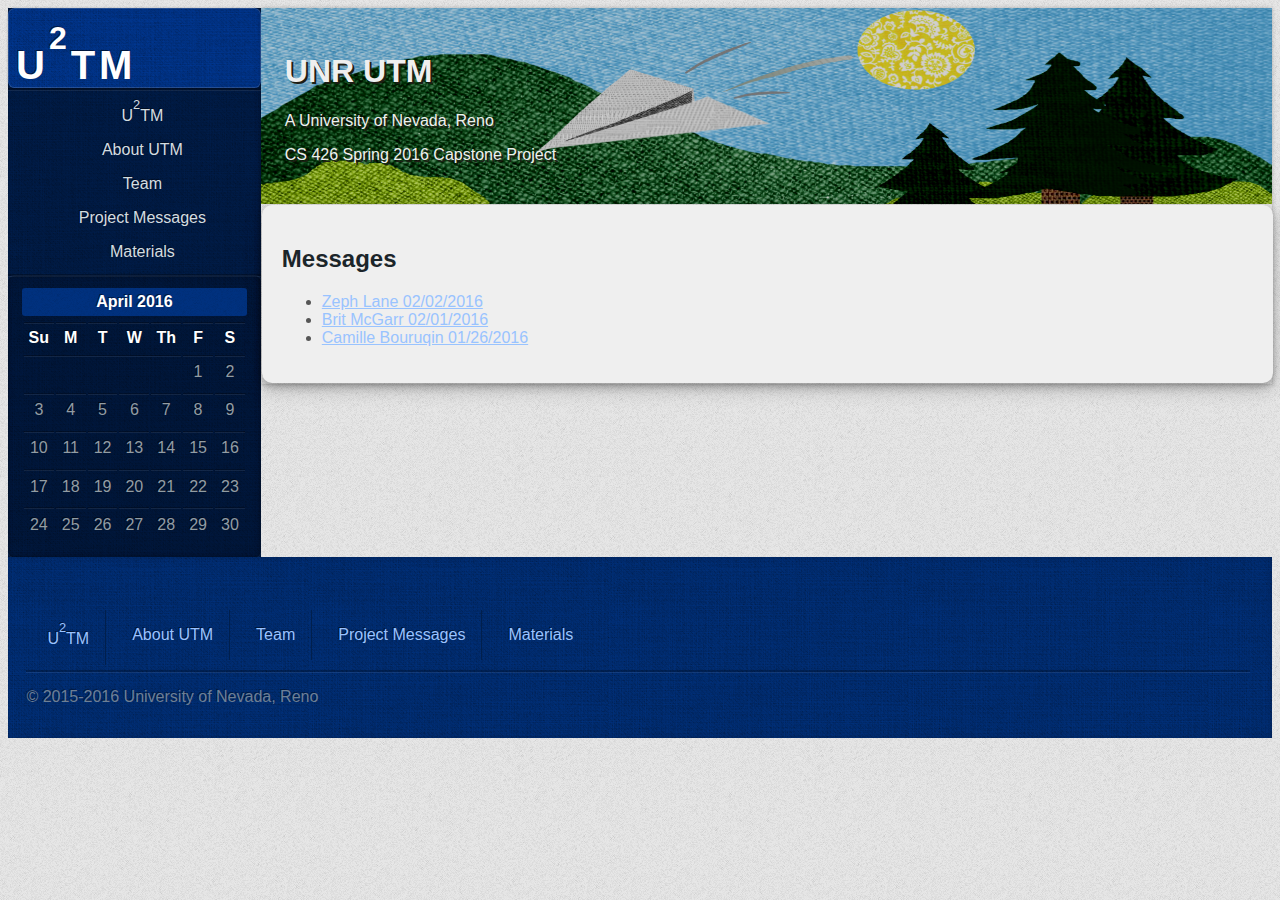
<file: project_messages.html>
<!DOCTYPE HTML>
<html>
    <head>
        <title>Project Messages</title>
        <meta charset="UTF-8">
        <link rel="stylesheet" href="css/style.css">
    </head>

    <body>

    <div class="wrapper">
		<!-- Going to divide the page into two main containers: a sidebar and a content area within wrapper -->
		<div id="left-sidebar">
			<div id="logo">
				<h1>U<sup>2</sup>TM</h1>
			</div>

			<nav id="navigation">
				<!-- Lists come in unordered (ul) and ordered numerically (ol) -->
				<ul>
					<li><a href="index.html">U<sup>2</sup>TM</a></li>
					<li><a href="about.html">About UTM</a></li>
					<li><a href="team.html">Team</a></li>
					<li><a href="project_messages.html">Project Messages</a></li>
					<li><a href="materials.html">Materials</a></li>
				</ul>
			</nav>

			<section class="section-calendar">
				<!-- Going to make calendar in ugly, clunky way to show tables for now -->
				<div class="inner-calendar">
					<table>
						<caption>April 2016</caption>
						<thead>
							<tr>
								<th scope="col" title="Sunday">Su</th>
								<th scope="col" title="Monday">M</th>
								<th scope="col" title="Tuesday">T</th>
								<th scope="col" title="Wednesday">W</th>
								<th scope="col" title="Thursday">Th</th>
								<th scope="col" title="Friday">F</th>
								<th scope="col" title="Saturday">S</th>
							</tr>
						</thead>
						<tbody>
							<tr>
							  <td colspan="5" class="pad"><span>&nbsp;</span></td>
							  <td><span>1</span></td>
							  <td><span>2</span></td>
							</tr>
							<tr>
							  <td><span>3</span></td>
							  <td><span>4</span></td>
							  <td><span>5</span></td>
								<td><span>6</span></td>
							  <td><span>7</span></td>
							  <td><span>8</span></td>
							  <td><span>9</span></td>
							</tr>
							<tr>

							  <td><span>10</span></td>
							  <td><span>11</span></td>
							  <td><span>12</span></td>
							  <td><span>13</span></td>
							  <td><span>14</span></td>
							  <td><span>15</span></td>
							  <td><span>16</span></td>
							</tr>
							<tr>

							  <td><span>17</span></td>
							  <td><span>18</span></td>
							  <td><span>19</span></td>
								<td><span>20</span></td>
							  <td><span>21</span></td>
							  <td><span>22</span></td>
							  <td><span>23</span></td>
							</tr>
							<tr>

							  <td><span>24</span></td>
							  <td><span>25</span></td>
							  <td><span>26</span></td>
							  <td><span>27</span></td>
							  <td><span>28</span></td>
                                <td><span>29</span></td>
                                <td><span>30</span></td>
							</tr>
						</tbody>
					</table>
				</div>
			</section>
		</div>

        <div id="content">
            <div class="logo-splash">
                <h1 class="splash-name">UNR UTM</h1>
                <p>A University of Nevada, Reno</p>
				<p>CS 426 Spring 2016 Capstone Project</p>
            </div>
            <div id="messages-panel">
                <h2>Messages</h2>
			    <!--This where you point to your message -->
                <ul>
                	<li><a href="messages/zephlane_02022016.html">Zeph Lane 02/02/2016</a></li>
					<li><a href="messages/britmcgarr_02012016.html">Brit McGarr 02/01/2016</a></li>
					<li><a href="messages/camillebourquin_01262016.html">Camille Bouruqin 01/26/2016</a></li>
				</ul>
            </div>
        </div>


    </div>

    <!-- Footer will contain the contact and site-general navigation and sit below the wrapper class -->
	<div class="footer">
		<div id="site-navigation">
			<nav id="site-nav">
				<ul>
					<!-- a href sends the page to the link provided (STUB: empty for now) -->
					<li><a href="index.html">U<sup>2</sup>TM</a></li>
					<li><a href="about.html">About UTM</a></li>
					<li><a href="team.html">Team</a></li>
					<li><a href="project_messages.html">Project Messages</a></li>
					<li><a href="materials.html">Materials</a></li>
				</ul>
			</nav>
		</div>

		<div id="copyright">
			<p> &copy; 2015-2016 University of Nevada, Reno
		</div>
	</div>

    </body>
</html>
</file>
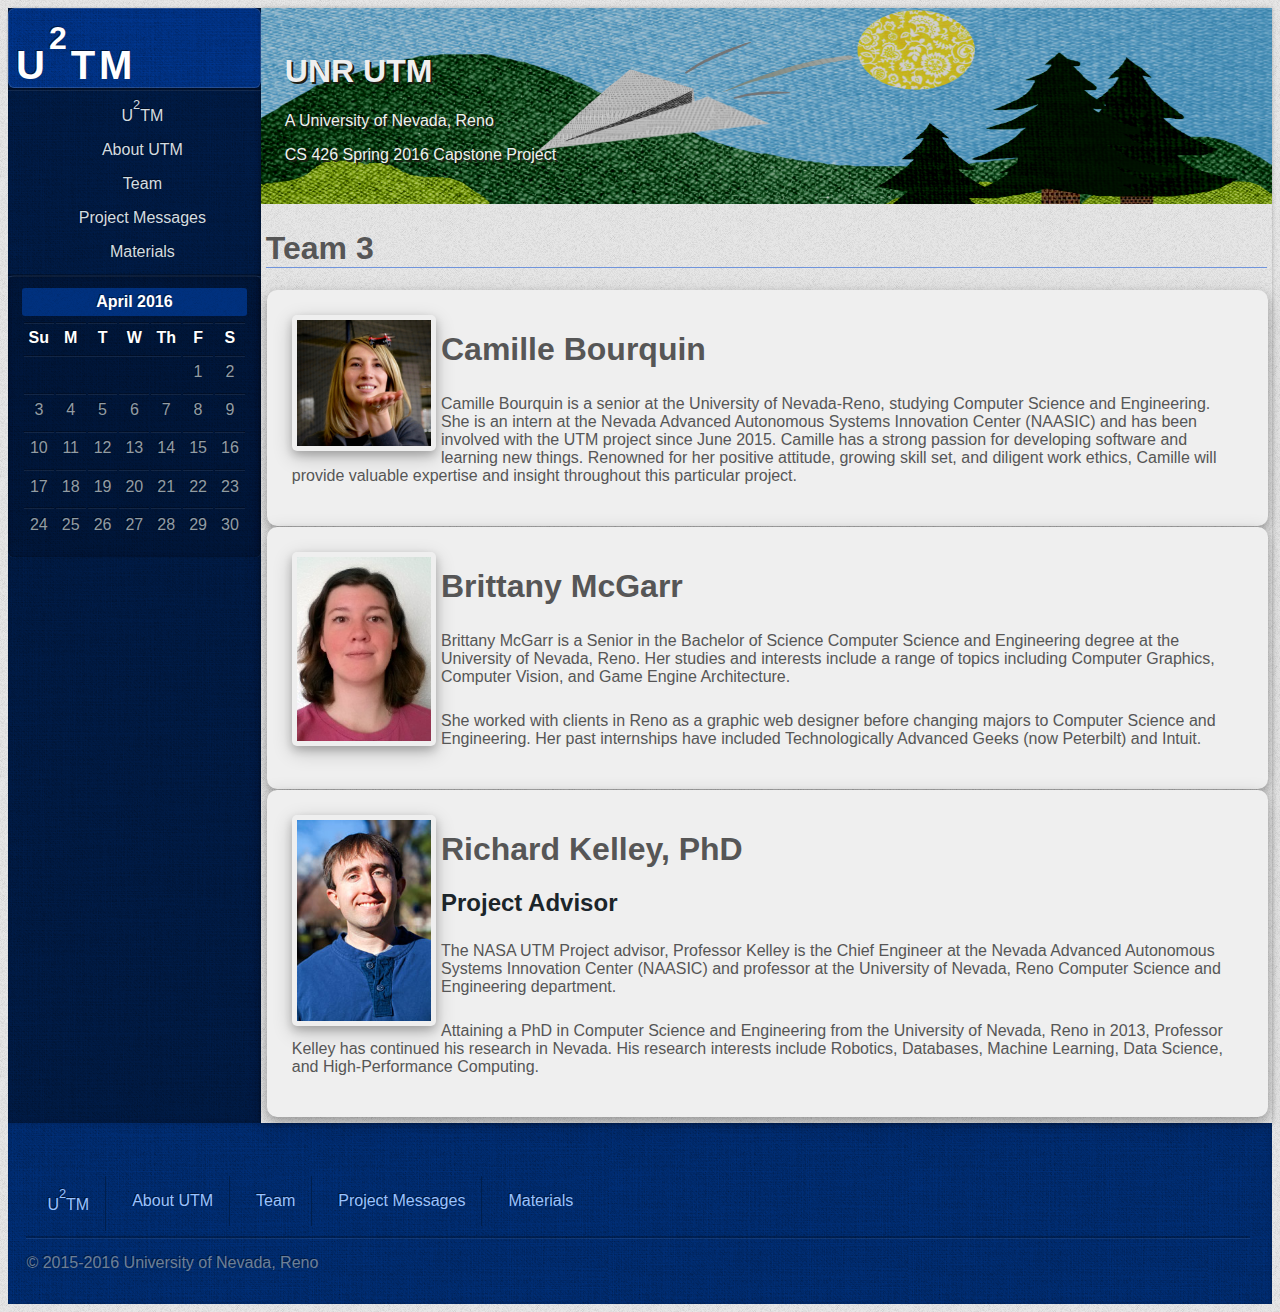
<file: team.html>
<!DOCTYPE HTML>
<html>

<!-- Comments start and end like this -->

<!-- Header info sets up the scripts, styles, and external needs of the page -->
<head>
	<title>Team</title>
	<meta charset="utf-8">

	<!-- Telling the page that there will be css styling -->
	<link rel="stylesheet" href="css/style.css">
</head>

<!-- Body is what will be displayed on the screen and its layout -->
<body>
	<!-- Divs are a better way to conceptually block out a page than tables to arrange elements, but they rely heavily on CSS for definition -->
	<!-- div can be described by "class" or "id" in text. IDs have a much higher specificity in CSS and must be defined individually -->
	<!-- Classes are a little more general and may share attributes with similar elements. Using either, keep this in mind. -->
	<div class="wrapper">
		<!-- Going to divide the page into two main containers: a sidebar and a content area within wrapper -->
		<div id="left-sidebar">
			<div id="logo">
				<h1>U<sup>2</sup>TM</h1>
			</div>

			<nav id="navigation">
				<!-- Lists come in unordered (ul) and ordered numerically (ol) -->
				<ul>
					<li><a href="index.html">U<sup>2</sup>TM</a></li>
					<li><a href="about.html">About UTM</a></li>
					<li><a href="team.html">Team</a></li>
					<li><a href="project_messages.html">Project Messages</a></li>
					<li><a href="materials.html">Materials</a></li>
				</ul>
			</nav>

			<section class="section-calendar">
				<!-- Going to make calendar in ugly, clunky way to show tables for now -->
				<div class="inner-calendar">
					<table>
						<caption>April 2016</caption>
						<thead>
							<tr>
								<th scope="col" title="Sunday">Su</th>
								<th scope="col" title="Monday">M</th>
								<th scope="col" title="Tuesday">T</th>
								<th scope="col" title="Wednesday">W</th>
								<th scope="col" title="Thursday">Th</th>
								<th scope="col" title="Friday">F</th>
								<th scope="col" title="Saturday">S</th>
							</tr>
						</thead>
						<tbody>
							<tr>
							  <td colspan="5" class="pad"><span>&nbsp;</span></td>
							  <td><span>1</span></td>
							  <td><span>2</span></td>
							</tr>
							<tr>
							  <td><span>3</span></td>
							  <td><span>4</span></td>
							  <td><span>5</span></td>
								<td><span>6</span></td>
							  <td><span>7</span></td>
							  <td><span>8</span></td>
							  <td><span>9</span></td>
							</tr>
							<tr>

							  <td><span>10</span></td>
							  <td><span>11</span></td>
							  <td><span>12</span></td>
							  <td><span>13</span></td>
							  <td><span>14</span></td>
							  <td><span>15</span></td>
							  <td><span>16</span></td>
							</tr>
							<tr>

							  <td><span>17</span></td>
							  <td><span>18</span></td>
							  <td><span>19</span></td>
								<td><span>20</span></td>
							  <td><span>21</span></td>
							  <td><span>22</span></td>
							  <td><span>23</span></td>
							</tr>
							<tr>

							  <td><span>24</span></td>
							  <td><span>25</span></td>
							  <td><span>26</span></td>
							  <td><span>27</span></td>
							  <td><span>28</span></td>
                                <td><span>29</span></td>
                                <td><span>30</span></td>
							</tr>
						</tbody>
					</table>
				</div>
			</section>
		</div>

		<div id="content">
			<div class="logo-splash">
				<h1 class="splash-name">UNR UTM</h1>
				<p>A University of Nevada, Reno</p>
				<p>CS 426 Spring 2016 Capstone Project</p>
			</div>

			<div id="user-content">
				<h1>Team 3</h1>
				<div id="team-panel">
					<!-- This content, like the calendar, will be generated by request with Flask -->
					<!-- STUB: Making examples for now -->
					<img src="css/images/Camille_Bourquin.jpg">
					<h1>Camille Bourquin</h1>
					<p>Camille Bourquin is a senior at the University of Nevada-Reno, studying Computer Science and
						Engineering. She is an intern at the Nevada Advanced Autonomous Systems Innovation Center
						(NAASIC) and has been involved with the UTM project since June 2015. Camille has a strong
						passion for developing software and learning new things. Renowned for her positive attitude,
						growing skill set, and diligent work ethics, Camille will provide valuable expertise and insight
						throughout this particular project.</p>
				</div>

                <div id="team-panel">
					<!-- This content, like the calendar, will be generated by request with Flask -->
					<!-- STUB: Making examples for now -->
					<img src="css/images/Brittany_McGarr.jpg">
					<h1>Brittany McGarr</h1>
					<p>Brittany McGarr is a Senior in the Bachelor of Science Computer Science and Engineering degree at the University of Nevada, Reno. Her studies and interests include a range of topics including Computer Graphics, Computer Vision, and Game Engine Architecture.</p>
					<p>She worked with clients in Reno as a graphic web designer before changing majors to Computer Science and Engineering. Her past internships have included Technologically Advanced Geeks (now Peterbilt) and Intuit.</p>
				</div>

				<div id="team-panel">
					<img src="css/images/Richard_Kelley.jpg">
					<h1>Richard Kelley, PhD</h1>
					<h2>Project Advisor</h2>
					<p>The NASA UTM Project advisor, Professor Kelley is the Chief Engineer at the Nevada Advanced Autonomous Systems Innovation Center (NAASIC) and professor at the University of Nevada, Reno Computer Science and Engineering department.</p>
					<p>Attaining a PhD in Computer Science and Engineering from the University of Nevada, Reno in 2013, Professor Kelley has continued his research in Nevada. His research interests include Robotics, Databases, Machine Learning, Data Science, and High-Performance Computing.</p>
				</div>
			</div>
		</div>
	</div>

	<!-- Footer will contain the contact and site-general navigation and sit below the wrapper class -->
	<div class="footer">
		<div id="site-navigation">
			<nav id="site-nav">
				<ul>
					<!-- a href sends the page to the link provided (STUB: empty for now) -->
					<li><a href="index.html">U<sup>2</sup>TM</a></li>
					<li><a href="about.html">About UTM</a></li>
					<li><a href="team.html">Team</a></li>
					<li><a href="project_messages.html">Project Messages</a></li>
					<li><a href="materials.html">Materials</a></li>
				</ul>
			</nav>
		</div>

		<div id="copyright">
			<p> &copy; 2015-2016 University of Nevada, Reno
		</div>
	</div>
</body>

</html>
<!-- Tags end like the above to signal that the section is complete -->
<!-- Leaving these open would be confusing to the receiving browser, and at best, they would apply through the page -->
</file>
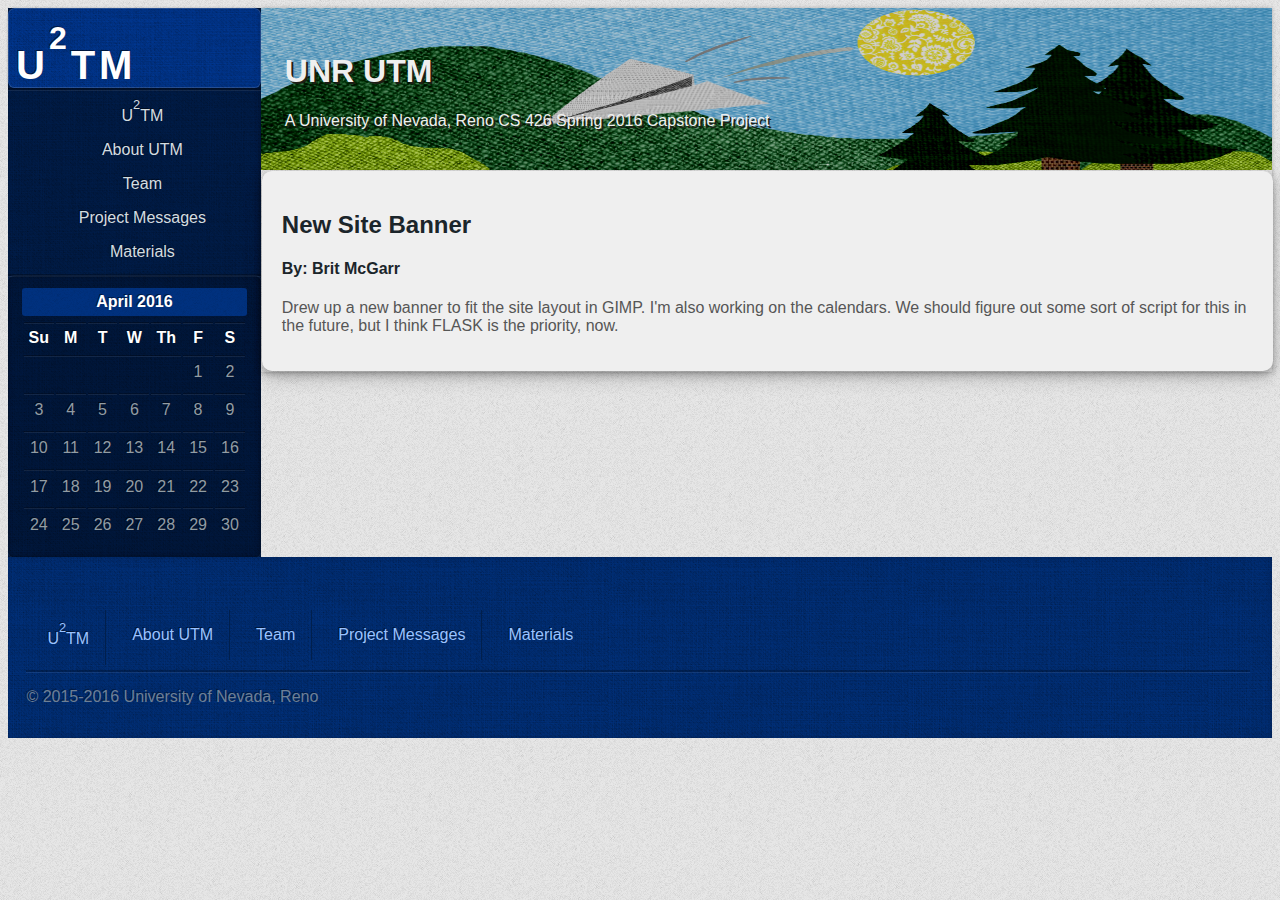
<file: messages/britmcgarr_02012016.html>
<!DOCTYPE HTML>
<html>
    <head>
        <title>Project Messages</title>
        <meta charset="UTF-8">
        <link rel="stylesheet" href="../css/style.css">
    </head>

    <body>

    <div class="wrapper">
		<!-- Going to divide the page into two main containers: a sidebar and a content area within wrapper -->
		<div id="left-sidebar">
			<div id="logo">
				<h1>U<sup>2</sup>TM</h1>
			</div>

			<nav id="navigation">
				<!-- Lists come in unordered (ul) and ordered numerically (ol) -->
				<ul>
					<li><a href="../index.html">U<sup>2</sup>TM</a></li>
					<li><a href="../about.html">About UTM</a></li>
					<li><a href="../team.html">Team</a></li>
					<li><a href="../project_messages.html">Project Messages</a></li>
					<li><a href="../materials.html">Materials</a></li>
				</ul>
			</nav>

			<section class="section-calendar">
				<!-- Going to make calendar in ugly, clunky way to show tables for now -->
				<div class="inner-calendar">
					<table>
						<caption>April 2016</caption>
						<thead>
							<tr>
								<th scope="col" title="Sunday">Su</th>
								<th scope="col" title="Monday">M</th>
								<th scope="col" title="Tuesday">T</th>
								<th scope="col" title="Wednesday">W</th>
								<th scope="col" title="Thursday">Th</th>
								<th scope="col" title="Friday">F</th>
								<th scope="col" title="Saturday">S</th>
							</tr>
						</thead>
						<tbody>
							<tr>
							  <td colspan="5" class="pad"><span>&nbsp;</span></td>
							  <td><span>1</span></td>
							  <td><span>2</span></td>
							</tr>
							<tr>
							  <td><span>3</span></td>
							  <td><span>4</span></td>
							  <td><span>5</span></td>
								<td><span>6</span></td>
							  <td><span>7</span></td>
							  <td><span>8</span></td>
							  <td><span>9</span></td>
							</tr>
							<tr>

							  <td><span>10</span></td>
							  <td><span>11</span></td>
							  <td><span>12</span></td>
							  <td><span>13</span></td>
							  <td><span>14</span></td>
							  <td><span>15</span></td>
							  <td><span>16</span></td>
							</tr>
							<tr>

							  <td><span>17</span></td>
							  <td><span>18</span></td>
							  <td><span>19</span></td>
								<td><span>20</span></td>
							  <td><span>21</span></td>
							  <td><span>22</span></td>
							  <td><span>23</span></td>
							</tr>
							<tr>

							  <td><span>24</span></td>
							  <td><span>25</span></td>
							  <td><span>26</span></td>
							  <td><span>27</span></td>
							  <td><span>28</span></td>
                                <td><span>29</span></td>
                                <td><span>30</span></td>
							</tr>
						</tbody>
					</table>
				</div>
			</section>
		</div>

        <div id="content">
            <div class="logo-splash">
                <h1 class="splash-name">UNR UTM</h1>
                <p>A University of Nevada, Reno CS 426 Spring 2016 Capstone Project</p>
            </div>
            <div id="messages-panel">
            <!--******** Fill out this form *******-->
				<h2>New Site Banner</h2>
				<h4>By: Brit McGarr</h4>
				<!--This is Where you should write your messages -->
            	<p>Drew up a new banner to fit the site layout in GIMP. I'm also working on the calendars. We should figure out some sort of script for this in the future, but I think FLASK is the priority, now.</p>
            </div>
        </div>
    </div>

    <!-- Footer will contain the contact and site-general navigation and sit below the wrapper class -->
	<div class="footer">
		<div id="site-navigation">
			<nav id="site-nav">
				<ul>
					<!-- a href sends the page to the link provided (STUB: empty for now) -->
					<li><a href="../index.html">U<sup>2</sup>TM</a></li>
					<li><a href="../about.html">About UTM</a></li>
					<li><a href="../team.html">Team</a></li>
					<li><a href="../project_messages.html">Project Messages</a></li>
					<li><a href="../materials.html">Materials</a></li>
				</ul>
			</nav>
		</div>

		<div id="copyright">
			<p> &copy; 2015-2016 University of Nevada, Reno
		</div>
	</div>

    </body>
</html>
</file>
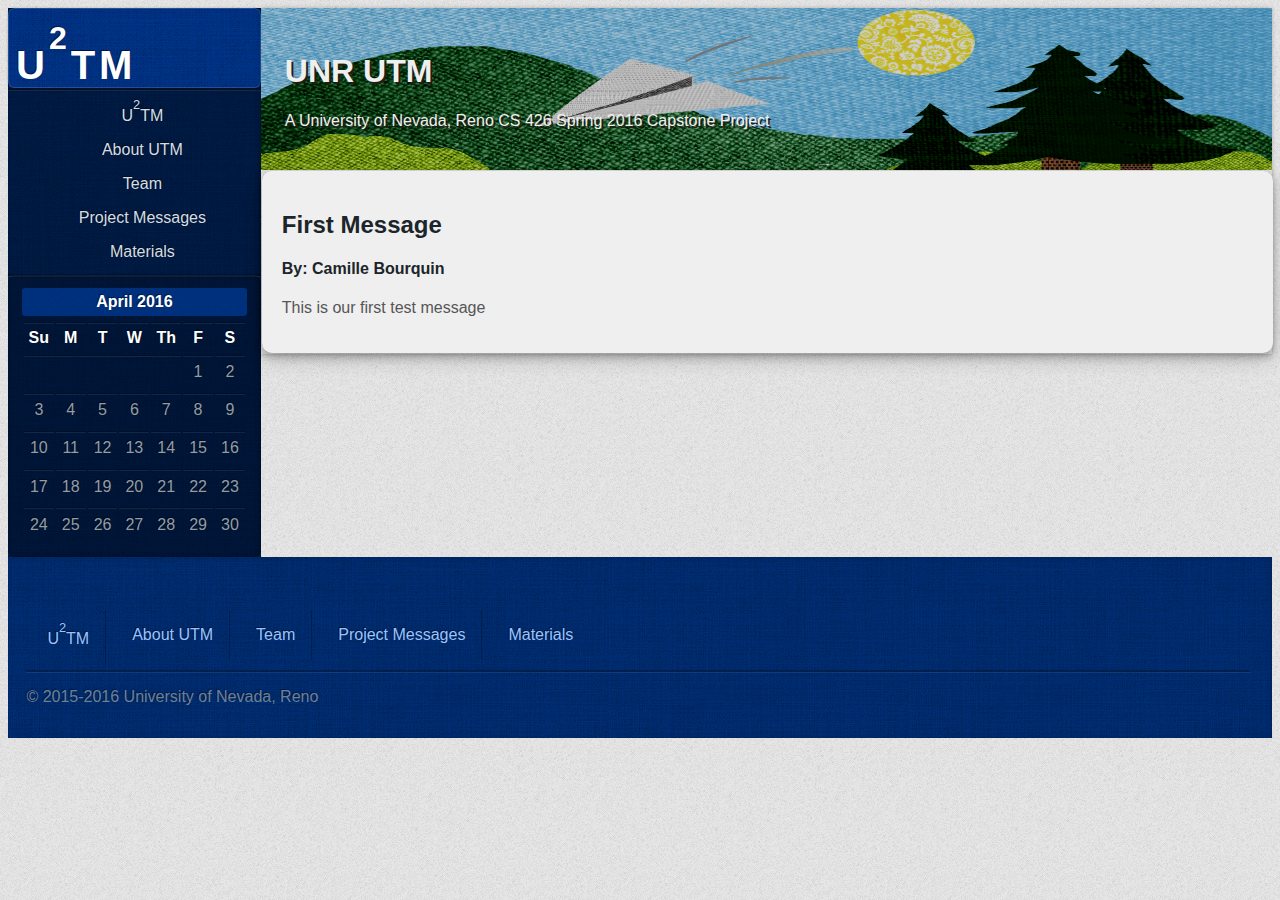
<file: messages/camillebourquin_01262016.html>
<!DOCTYPE HTML>
<html>
    <head>
        <title>Project Messages</title>
        <meta charset="UTF-8">
        <link rel="stylesheet" href="../css/style.css">
    </head>

    <body>

    <div class="wrapper">
		<!-- Going to divide the page into two main containers: a sidebar and a content area within wrapper -->
		<div id="left-sidebar">
			<div id="logo">
				<h1>U<sup>2</sup>TM</h1>
			</div>

			<nav id="navigation">
				<!-- Lists come in unordered (ul) and ordered numerically (ol) -->
				<ul>
					<li><a href="../index.html">U<sup>2</sup>TM</a></li>
					<li><a href="../about.html">About UTM</a></li>
					<li><a href="../team.html">Team</a></li>
					<li><a href="../project_messages.html">Project Messages</a></li>
					<li><a href="../materials.html">Materials</a></li>
				</ul>
			</nav>

			<section class="section-calendar">
				<!-- Going to make calendar in ugly, clunky way to show tables for now -->
				<div class="inner-calendar">
					<table>
						<caption>April 2016</caption>
						<thead>
							<tr>
								<th scope="col" title="Sunday">Su</th>
								<th scope="col" title="Monday">M</th>
								<th scope="col" title="Tuesday">T</th>
								<th scope="col" title="Wednesday">W</th>
								<th scope="col" title="Thursday">Th</th>
								<th scope="col" title="Friday">F</th>
								<th scope="col" title="Saturday">S</th>
							</tr>
						</thead>
						<tbody>
							<tr>
							  <td colspan="5" class="pad"><span>&nbsp;</span></td>
							  <td><span>1</span></td>
							  <td><span>2</span></td>
							</tr>
							<tr>
							  <td><span>3</span></td>
							  <td><span>4</span></td>
							  <td><span>5</span></td>
								<td><span>6</span></td>
							  <td><span>7</span></td>
							  <td><span>8</span></td>
							  <td><span>9</span></td>
							</tr>
							<tr>

							  <td><span>10</span></td>
							  <td><span>11</span></td>
							  <td><span>12</span></td>
							  <td><span>13</span></td>
							  <td><span>14</span></td>
							  <td><span>15</span></td>
							  <td><span>16</span></td>
							</tr>
							<tr>

							  <td><span>17</span></td>
							  <td><span>18</span></td>
							  <td><span>19</span></td>
								<td><span>20</span></td>
							  <td><span>21</span></td>
							  <td><span>22</span></td>
							  <td><span>23</span></td>
							</tr>
							<tr>

							  <td><span>24</span></td>
							  <td><span>25</span></td>
							  <td><span>26</span></td>
							  <td><span>27</span></td>
							  <td><span>28</span></td>
                                <td><span>29</span></td>
                                <td><span>30</span></td>
							</tr>
						</tbody>
					</table>
				</div>
			</section>
		</div>

        <div id="content">
            <div class="logo-splash">
                <h1 class="splash-name">UNR UTM</h1>
                <p>A University of Nevada, Reno CS 426 Spring 2016 Capstone Project</p>
            </div>
            <div id="messages-panel">
				<h2>First Message</h2>
				<h4>By: Camille Bourquin</h4>
				<!--This is Where you should write your messages -->
            	<p>This is our first test message</p>
            </div>
        </div>


    </div>

    <!-- Footer will contain the contact and site-general navigation and sit below the wrapper class -->
	<div class="footer">
		<div id="site-navigation">
			<nav id="site-nav">
				<ul>
					<!-- a href sends the page to the link provided (STUB: empty for now) -->
					<li><a href="../index.html">U<sup>2</sup>TM</a></li>
					<li><a href="../about.html">About UTM</a></li>
					<li><a href="../team.html">Team</a></li>
					<li><a href="../project_messages.html">Project Messages</a></li>
					<li><a href="../materials.html">Materials</a></li>
				</ul>
			</nav>
		</div>

		<div id="copyright">
			<p> &copy; 2015-2016 University of Nevada, Reno
		</div>
	</div>

    </body>
</html>
</file>
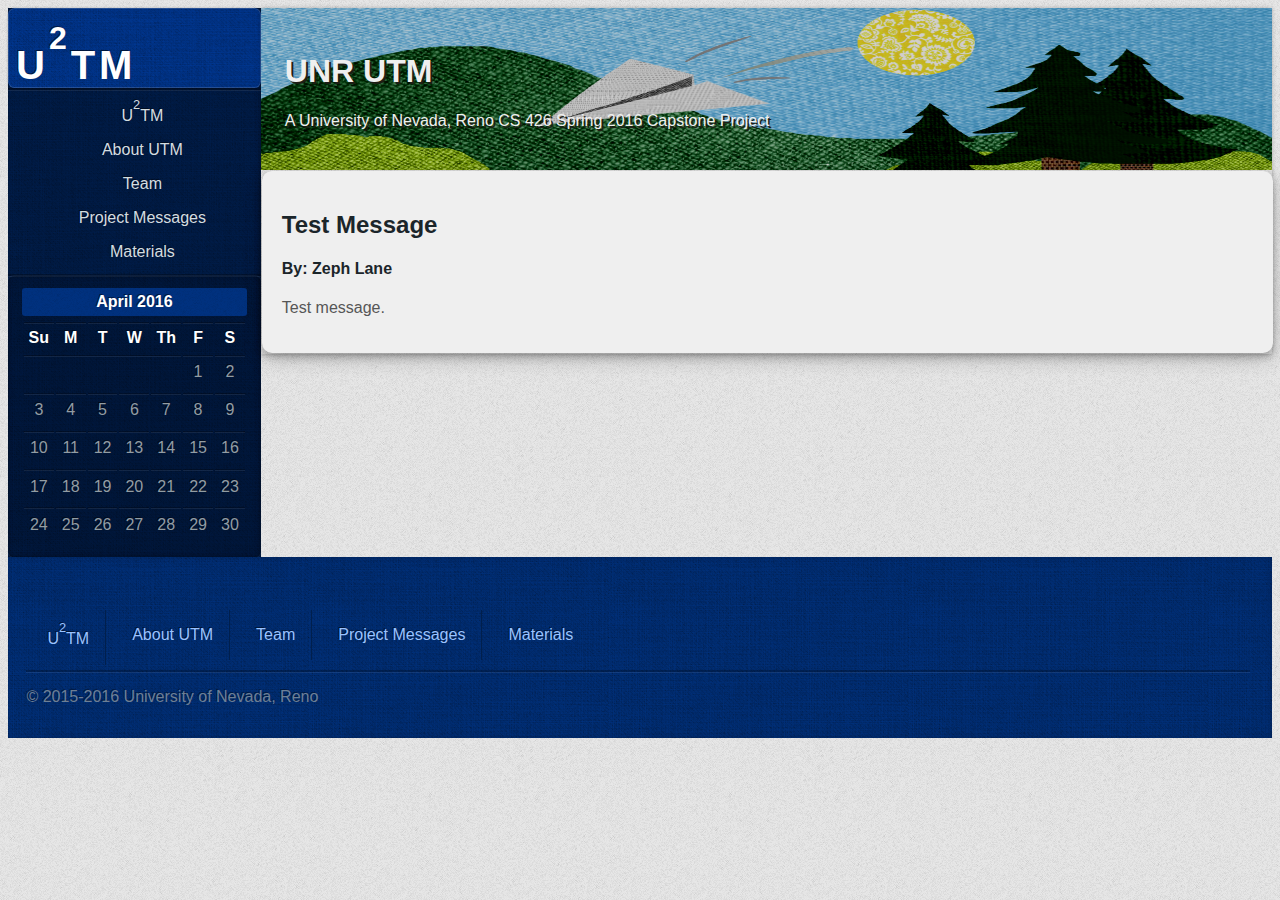
<file: messages/zephlane_02022016.html>
<!DOCTYPE HTML>
<html>
    <head>
        <title>Project Messages</title>
        <meta charset="UTF-8">
        <link rel="stylesheet" href="../css/style.css">
    </head>

    <body>

    <div class="wrapper">
		<!-- Going to divide the page into two main containers: a sidebar and a content area within wrapper -->
		<div id="left-sidebar">
			<div id="logo">
				<h1>U<sup>2</sup>TM</h1>
			</div>

			<nav id="navigation">
				<!-- Lists come in unordered (ul) and ordered numerically (ol) -->
				<ul>
					<li><a href="../index.html">U<sup>2</sup>TM</a></li>
					<li><a href="../about.html">About UTM</a></li>
					<li><a href="../team.html">Team</a></li>
					<li><a href="../project_messages.html">Project Messages</a></li>
					<li><a href="../materials.html">Materials</a></li>
				</ul>
			</nav>

			<section class="section-calendar">
				<!-- Going to make calendar in ugly, clunky way to show tables for now -->
				<div class="inner-calendar">
					<table>
						<caption>April 2016</caption>
						<thead>
							<tr>
								<th scope="col" title="Sunday">Su</th>
								<th scope="col" title="Monday">M</th>
								<th scope="col" title="Tuesday">T</th>
								<th scope="col" title="Wednesday">W</th>
								<th scope="col" title="Thursday">Th</th>
								<th scope="col" title="Friday">F</th>
								<th scope="col" title="Saturday">S</th>
							</tr>
						</thead>
						<tbody>
							<tr>
							  <td colspan="5" class="pad"><span>&nbsp;</span></td>
							  <td><span>1</span></td>
							  <td><span>2</span></td>
							</tr>
							<tr>
							  <td><span>3</span></td>
							  <td><span>4</span></td>
							  <td><span>5</span></td>
								<td><span>6</span></td>
							  <td><span>7</span></td>
							  <td><span>8</span></td>
							  <td><span>9</span></td>
							</tr>
							<tr>

							  <td><span>10</span></td>
							  <td><span>11</span></td>
							  <td><span>12</span></td>
							  <td><span>13</span></td>
							  <td><span>14</span></td>
							  <td><span>15</span></td>
							  <td><span>16</span></td>
							</tr>
							<tr>

							  <td><span>17</span></td>
							  <td><span>18</span></td>
							  <td><span>19</span></td>
								<td><span>20</span></td>
							  <td><span>21</span></td>
							  <td><span>22</span></td>
							  <td><span>23</span></td>
							</tr>
							<tr>

							  <td><span>24</span></td>
							  <td><span>25</span></td>
							  <td><span>26</span></td>
							  <td><span>27</span></td>
							  <td><span>28</span></td>
                                <td><span>29</span></td>
                                <td><span>30</span></td>
							</tr>
						</tbody>
					</table>
				</div>
			</section>
		</div>

        <div id="content">
            <div class="logo-splash">
                <h1 class="splash-name">UNR UTM</h1>
                <p>A University of Nevada, Reno CS 426 Spring 2016 Capstone Project</p>
            </div>
            <div id="messages-panel">
            <!--******** Fill out this form *******-->
				<h2>Test Message</h2>
				<h4>By: Zeph Lane</h4>
				<!--This is Where you should write your messages -->
            	<p>Test message.</p>
            </div>
        </div>
    </div>

    <!-- Footer will contain the contact and site-general navigation and sit below the wrapper class -->
	<div class="footer">
		<div id="site-navigation">
			<nav id="site-nav">
				<ul>
					<!-- a href sends the page to the link provided (STUB: empty for now) -->
					<li><a href="../index.html">U<sup>2</sup>TM</a></li>
					<li><a href="../about.html">About UTM</a></li>
					<li><a href="../team.html">Team</a></li>
					<li><a href="../project_messages.html">Project Messages</a></li>
					<li><a href="../materials.html">Materials</a></li>
				</ul>
			</nav>
		</div>

		<div id="copyright">
			<p> &copy; 2015-2016 University of Nevada, Reno
		</div>
	</div>

    </body>
</html>
</file>
<file: css/style.css>
/*
CSS for the U(2)TM project demo.
*/

/* 
Basic classes and layouts. These are general types that would default when not directed with a div
id or class. Cascading means that more specific typing overwrites less, and those definitions below are
(with the exception of div id) applied over those above.
*/

/* * means everything in the content of the page */
* {
	/*
	This site was written for Mozilla, but you can even specify how certain browsers should
	handle the layout.
	*/
	-moz-box-sizing: border-box;
	-webkit-box-sizing: border-box;
	-o-box-sizing: border-box;
	-ms-box-sizing: border-box;
	box-sizing: border-box;
}

/* HTML keywords are reserved and will apply to those elements. */
body, input, textarea {
	/* Font families change the font (duh!) but can also take fonts from other online sources like Google */
	font-family: 'Source Sans Pro', sans-serif;
	font-weight: 400;
	/* Color is in hex in RGB 1-byte depths */
	color: #565656;
}

/* 
   This body will borrow a background image along with a color. The image has to have alpha channels
   to display the color through. Otherwise, the last-listed tag is what shows up.
*/
body {
	background-color: #e8e8e8;
	background-image: url('images/bg2.png');
}

a {
	color: #99c3ff;
}

/* Apply styling to more than one element with commas */
strong, b {
	font-weight: 700;
	color: #1b252a;
}

h2,h3,h4,h5,h6 {
	font-family: 'Open Sans Condensed', sans-serif;
	font-weight: 700;
	color: #1b252a;
}

h2 a, h4 a, h5 a, h6 a {
	text-decoration: none;
	color: inherit;
}

header {
	margin: 0 0 2em 0;
}

blockquote {
	border-left: solid 5px #ddd;
	padding: 1em 0 1em 2em;
	font-style: italic;
}

em, i {
	font-style: italic;
}

hr {
	border: 0;
	border-top: solid 1px #ddd;
	padding: 1.5em 0 0 0;
	margin: 1.75em 0 0 0;
}

sub {
	position: relative;
	top: 0.5em;
	font-size: 0.8em;
}

sup {
	position: relative;
	top: -0.5em;
	font-size: 0.8em;
}

table {
    text-align: center;
	width: 95%;
}

table.style1 {
}

table.style1 tbody tr:nth-child(2n+2) {
	background: #f4f4f4;
}

table.style1 td {
	padding: 0.5em 1em 0.5em 1em;
}

table.style1 th {
	text-align: left;
	font-weight: 700;
	padding: 0.75em 1em 0.75em 1em;
}

table.style1 thead {
	border-bottom: solid 1px #ddd;
}

table.style1 tfoot {
	border-top: solid 1px #ddd;
	background: #eee;
}

table.style1 tbody {

}

br.clear {
	clear: both;
}

p, ul, ol, dl, table {
	margin-bottom: 1em;
}

section, article {
	margin-bottom: 3em;
}

section > :last-child, article > :last-child {
	margin-bottom: 0;
}

section > .inner > :last-child, article > .inner > :last-child {
	margin-bottom: 0;
}

section:last-child, article:last-child {
	margin-bottom: 0;
}

/***********************************************************************************************/
/*                             More specific naming and div types                              */
/***********************************************************************************************/

/* Div classes are denoted with a period */
.wrapper {
	position: relative;
	display: flex;
}

/* 
	Div ids are denoted with the hash and have higher specificity. That means that following styling will 
	not apply unless you specifically include the div id's name in the listing
*/
#left-sidebar {
	background-color: #001e4d;
	background-image: url('images/bg1.png');
	color: #929da4;
	text-shadow: -1px -1px 0px rgba(0,0,0,0.5);
	float: left;
	width: 20%;
	height: 80%
	padding: 3em 1.35em 1em 1.15em;
	box-shadow: inset -0.1em 0em 0.35em 0em rgba(0,0,0,0.15);
	display: inline-block;
}

/* 
	You can specify children of certain elements by listing them without the comma. So, this code
	targets nav children of the left-sidebar divs.
*/
#left-sidebar nav {
	position: relative;
}

/* Multiple element selection means listing the parent-child relationship for each. */
#left-sidebar section:before, #left-sidebar nav:before {
	content: '';
	border-top: solid 1px;
	border-bottom: solid 1px;
	border-color: #171E29;
	border-color: rgba(0,0,0,0.25);
	box-shadow: inset 0px 1px 0px 0px rgba(255,255,255,0.075), 0px 1px 0px 0px rgba(255,255,255,0.075);
	display: block;
}

#left-sidebar strong, #left-sidebar b {
	color: #fff;
}

#left-sidebar a {
	color: #d4dde0;
}

#left-sidebar ul {
    list-style-type: none;
    margin: 5px;
    padding: 0;
}

#left-sidebar li a {
    display: block;
    padding: 8px 0px 8px 16px;
    text-decoration: none;
    text-align: center;
}

#left-sidebar li a:hover {
    background-color: #1a74ff;
    background-image: url('images/bg1.png');
    border-radius: 5px;
    color: #ffffff;
}

/* Content panels */
#content {
	height: 100%;
	width: 80%;
	box-shadow: 0 0 0.25em 0em rgba(0,0,0,0.25);
	float: left;
	display: inline-block;
}

#user-content h1 {
    border-bottom: 1px solid #80beff;
}

.logo-splash {
    color: #efefef;
    text-shadow: 2px 2px #1e1e15;
    height: 15%;
    width: 100%;
    background-color: #1e1e15;
    background-image: url('images/SiteBanner.png');
    background-size: 100% 100%;
    padding: 1.5em 1.5em 1.5em 1.5em;
}

#user-content {
    padding: 5px;
}

#user-content h1 {
    border-bottom: 1px solid #7094db;
}

#status-panel {
    background-color: #efefef;
    padding: 20px;
    margin: 1px;
    width: 100%;
    height: 50%;
    border-radius: 10px;
    box-shadow: 0 4px 8px 0 rgba(0, 0, 0, 0.2), 0 6px 20px 0 rgba(0, 0, 0, 0.19);
}

#news-article {
    padding: 5px;
    margin: 1px;
}

#news-article h1 {
    font-size: 1em;
}

#news-article h2 {
    float: right;
    font-size: 0.8em;
}

#messages-panel {
    background-color: #efefef;
    padding: 20px;
    margin: 1px;
    width: 100%;
    height: 50%;
    border-radius: 10px;
    box-shadow: 0 4px 8px 0 rgba(0, 0, 0, 0.2), 0 6px 20px 0 rgba(0, 0, 0, 0.19);
}

#team-panel {
    background-color: #efefef;
    padding: 20px;
    margin: 1px;
    width: 100%;
    display: block;
    overflow: hidden;
    border-radius: 10px;
    box-shadow: 0 4px 8px 0 rgba(0, 0, 0, 0.2), 0 6px 20px 0 rgba(0, 0, 0, 0.19);
}

#team-panel img {
    width: 15%;
    height: 15%;
    float: left;
    padding: 5px;
    margin: 5px;
    border: 5px;
    color: #efefef;
    border-radius: 5px;
    box-shadow: 0px 4px 8px 0 rgba(0, 0, 0, 0.2), 0 6px 20px 0 rgba(0, 0, 0, 0.2);
}

#team-panel h1 {
    border: none;
}

#team-panel p {
    border: 5px;
    padding: 5px;
}

/* Footer */
.footer {
	background-color: #003280;
	background-image: url('images/bg1.png');
	color: #929da4;
	text-shadow: -1px -1px 0px rgba(0,0,0,0.5);
	clear: both;
	width: 100%;
	padding: 3em 1.35em 1em 1.15em;
	box-shadow: inset -0.1em 0em 0.35em 0em rgba(0,0,0,0.15);
	height: 10%;
	align-items: center;
}

/* Calendar */

.section-calendar {
    overflow: hidden;
}

.section-calendar .inner-calendar {
	position: relative;
	background-color: #272E39;
	background-color: rgba(0,0,0,0.15);
	border-radius: 0.4em;
	padding: 0.75em 0.5em 0.75em 0.5em;
	box-shadow: 0 0 0 1px rgba(255,255,255,0.05), inset 0 0 0.25em 0 rgba(0,0,0,0.25);
}

.section-calendar caption {
	font-weight: 700;
	color: #fff;
	margin: 0 0 0.25em 0;
	padding: 5px;
	border-radius: 3px;
	background-color: #003280;
	background-image: url('images/bg2.png');
}

.section-calendar table {
	margin: 0 auto;
}

.section-calendar tr {
}

.section-calendar td, .section-calendar th {
	cursor: default;
	padding: 0.35em 0 0.35em 0;
	border-top: solid 1px rgba(0,0,0,0.25);
	box-shadow: inset 0px 1px 0px 0px rgba(255,255,255,0.075);
}

.section-calendar th {
	font-weight: 700;
	color: #fff;
}

.section-calendar td a, .section-calendar td span {
	display: block;
	margin: 0 auto;
	width: 1.5em;
	height: 1.5em;
	text-align: center;
	line-height: 1.4em;
	border-radius: 0.4em;
	-moz-transition: background-color .25s ease-in-out;
	-webkit-transition: background-color .25s ease-in-out;
	-o-transition: background-color .25s ease-in-out;
	-ms-transition: background-color .25s ease-in-out;
	transition: background-color .25s ease-in-out;
	text-decoration: none;
}

.section-calendar td a {
	color: #fff;
	font-weight: 700;
}

.section-calendar td a:hover {
	background-color: rgba(200,225,255,0.1);
	color: #fff;
}

.section-calendar td.today a {
	background-color: #c94663;
	background-image: url('images/bg1.png');
	box-shadow: inset 0px 0px 0px 1px rgba(255,255,255,0.15), 0 0.025em 0.15em 0em rgba(0,0,0,0.25);
	color: #fff !important;
}

/* Copyright panel */
#copyright {
}

#copyright p {
	opacity: 0.75;
}

#copyright a {
	color: inherit !important;
}

#copyright:before {
	content: '';
	border-top: solid 1px;
	border-bottom: solid 1px;
	border-color: #171E29;
	border-color: rgba(0,0,0,0.25);
	box-shadow: inset 0px 1px 0px 0px rgba(255,255,255,0.075), 0px 1px 0px 0px rgba(255,255,255,0.075);
	display: block;
}

/* Logo panel */
#logo {
	background-color: #003a99;
	background-image: url('images/bg1.png');
	padding: 1.75em 0.5em 1.75em 0.5em;
	border-radius: 0.4em;
	height: 5.0em;
	text-align: center;
	box-shadow: inset 0px 0px 0px 1px rgba(255,255,255,0.15), 0 0.025em 0.15em 0em rgba(0,0,0,0.25);
}

#logo h1 {
	font-family: 'Open Sans Condensed', sans-serif;
	font-weight: 700;
	color: #fff;
	font-size: 2.5em;
	letter-spacing: 0.1em;
	display: table-cell;
	vertical-align: middle;
}

.footer ul {
    list-style-type: none;
    margin: 0;
    padding: 0;
    overflow: hidden;
}

.footer li {
    float: left;
    margin: 5px;
    border-right: 1px solid #001f4d;
}

.footer li:last-child {
    border-right: none;
}

.footer li a {
    display: block;
    padding: 16px;
    text-decoration: none;
    text-align: center;
}

.footer li a:hover {
    background-color: #1a74ff;
    background-image: url('images/bg1.png');
    border-radius: 5px;
    color: #ffffff;
}
</file>
